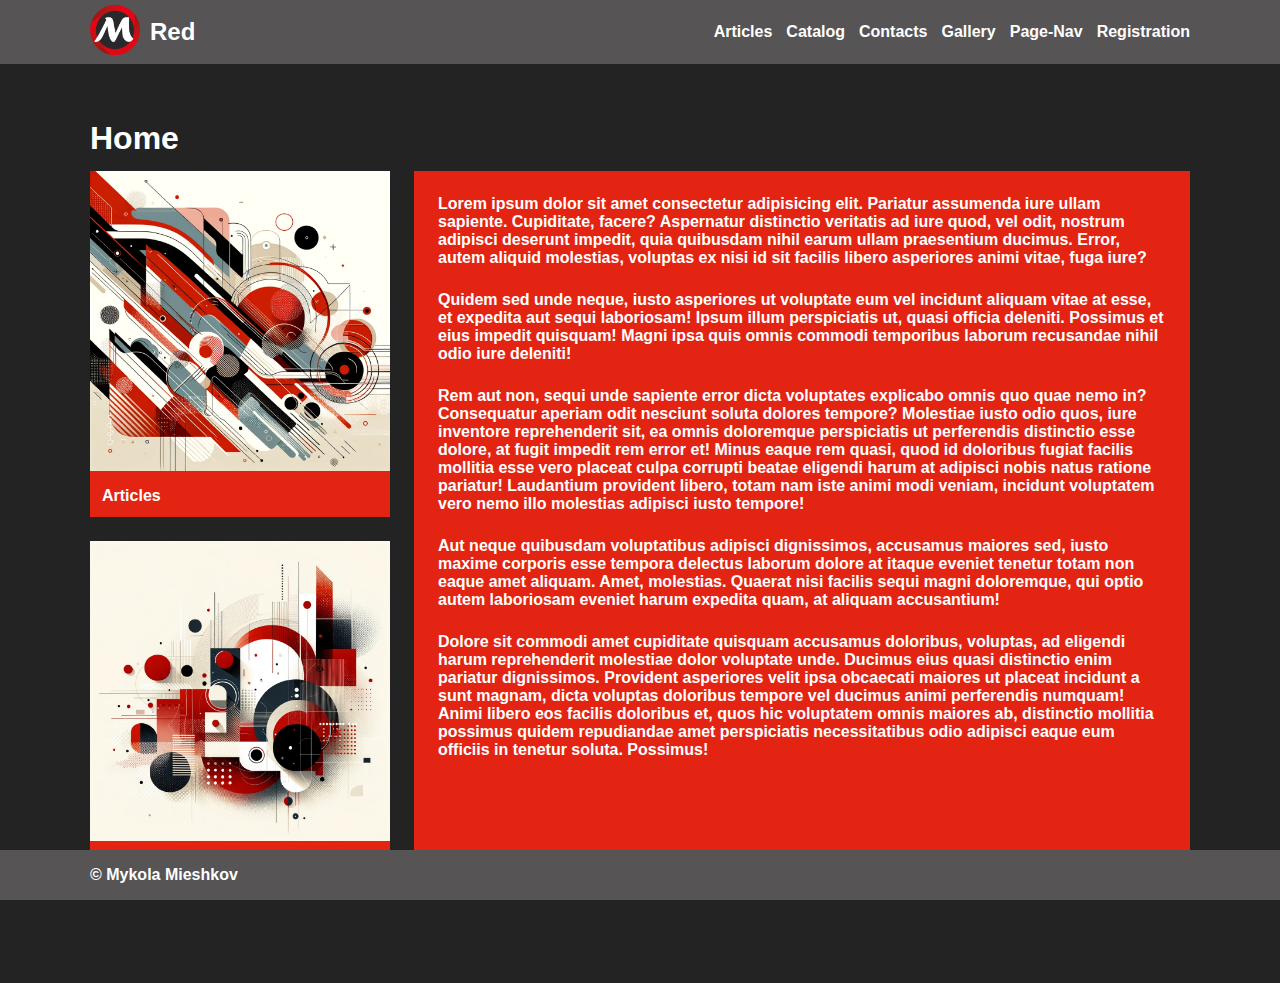
<file: index.html>
<!DOCTYPE html>
<html lang="zxx">

<head>
    <meta charset="UTF-8">
    <meta content="IE=edge" http-equiv="X-UA-Compatible">
    <meta content="width=device-width, initial-scale=1.0" name="viewport">
    <link rel="stylesheet" href="src/styles.css">

    <title>Index</title>
</head>

<body>
    <header class="header">
        <div class="header__container">
            <div class="header__label">
                <a href="index.html">
                    <img class="header__label__logo" src="src/brand/multis_red.png" alt="label">
                </a>
                <p class="header__label__text">Red</p>
            </div>
            <div>
                <ul class="header__nav__container">
                    <li><a class="header__nav__item" href="pages/articles.html">Articles</a>
                    </li>
                    <li><a class="header__nav__item" href="pages/catalog.html">Catalog</a></li>
                    <li><a class="header__nav__item" href="pages/contacts.html">Contacts</a>
                    </li>
                    <li><a class="header__nav__item" href="pages/gallery.html">Gallery</a></li>
                    <li><a class="header__nav__item" href="pages/page-nav.html">Page-Nav</a>
                    </li>
                    <li><a class="header__nav__item" href="pages/registration.html">Registration</a>
                    </li>
                </ul>
            </div>
        </div>
    </header>

    <main class="main">
        <h1 class="main__header__title">Home</h1>
        <div class="main__home__container">
            <ul class="main__home__container__nav">
                <li class="main__home__container__nav__item"><a href="pages/articles.html">
                        <img class="main__home__container__nav__item__link"
                            src="src/abstracts/abstract_1.webp" alt="articles">
                    </a>
                    <p class="main__home__container__nav__title">Articles</p>
                </li>
                <li class="main__home__container__nav__item"><a href="pages/contacts.html">
                        <img class="main__home__container__nav__item__link"
                            src="src/abstracts/abstract_2.webp" alt="Contacts">
                    </a>
                    <p class="main__home__container__nav__title">Contacts</p>
                </li>
            </ul>

            <div class="main__container__text">
                <p>
                    Lorem ipsum dolor sit amet consectetur adipisicing elit. Pariatur assumenda iure
                    ullam sapiente. Cupiditate, facere? Aspernatur distinctio veritatis ad iure
                    quod,
                    vel odit, nostrum adipisci deserunt impedit, quia quibusdam nihil earum ullam
                    praesentium ducimus. Error, autem aliquid molestias, voluptas ex nisi id sit
                    facilis
                    libero asperiores animi vitae, fuga iure?
                </p>
                <p>
                    Quidem sed unde neque, iusto
                    asperiores ut
                    voluptate eum vel incidunt aliquam vitae at esse, et expedita aut sequi
                    laboriosam!
                    Ipsum illum perspiciatis ut, quasi officia deleniti. Possimus et eius impedit
                    quisquam! Magni ipsa quis omnis commodi temporibus laborum recusandae nihil
                    odio
                    iure deleniti!
                </p>
                <p>
                    Rem aut non, sequi unde sapiente error dicta voluptates explicabo
                    omnis quo quae nemo in? Consequatur aperiam odit nesciunt soluta dolores
                    tempore?
                    Molestiae iusto odio quos, iure inventore reprehenderit sit, ea omnis doloremque
                    perspiciatis ut perferendis distinctio esse dolore, at fugit impedit rem error
                    et!
                    Minus eaque rem quasi, quod id doloribus fugiat facilis mollitia esse vero
                    placeat
                    culpa corrupti beatae eligendi harum at adipisci nobis natus ratione pariatur!
                    Laudantium provident libero, totam nam iste animi modi veniam, incidunt
                    voluptatem
                    vero nemo illo molestias adipisci iusto tempore!
                </p>
                <p>
                    Aut neque quibusdam
                    voluptatibus
                    adipisci dignissimos, accusamus maiores sed, iusto maxime corporis esse tempora
                    delectus laborum dolore at itaque eveniet tenetur totam non eaque amet aliquam.
                    Amet, molestias. Quaerat nisi facilis sequi magni doloremque, qui optio
                    autem
                    laboriosam eveniet harum expedita quam, at aliquam accusantium!
                </p>
                <p>
                    Dolore sit commodi
                    amet cupiditate quisquam accusamus doloribus, voluptas, ad eligendi harum
                    reprehenderit molestiae dolor voluptate unde. Ducimus eius quasi distinctio enim
                    pariatur dignissimos. Provident asperiores velit ipsa obcaecati maiores ut
                    placeat
                    incidunt a sunt magnam, dicta voluptas doloribus tempore vel ducimus animi
                    perferendis numquam! Animi libero eos facilis doloribus et, quos hic voluptatem
                    omnis maiores ab, distinctio mollitia possimus quidem repudiandae amet
                    perspiciatis
                    necessitatibus odio adipisci eaque eum officiis in tenetur soluta. Possimus!
                </p>
            </div>
        </div>
    </main>

    <footer class="footer">
        <div class="footer__container">
            <p class="footer__text">&copy; Mykola Mieshkov</p>
        </div>
    </footer>
</body>

</html>
</file>
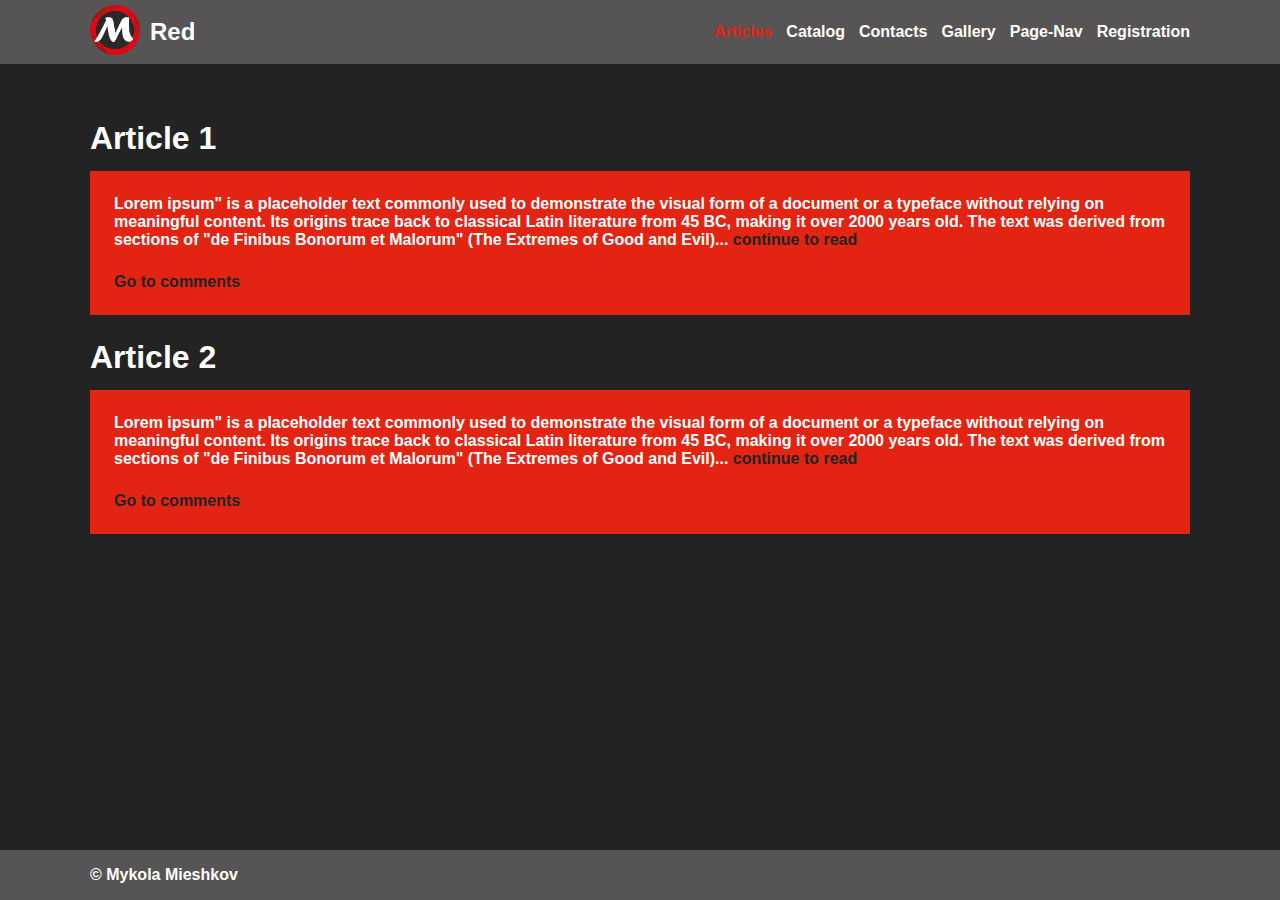
<file: pages/articles.html>
<!DOCTYPE html>
<html lang="en">

<head>
    <meta charset="UTF-8">
    <meta content="IE=edge" http-equiv="X-UA-Compatible">
    <meta content="width=device-width, initial-scale=1.0" name="viewport">

    <link rel="stylesheet" href="../src/styles.css">

    <title>Articles</title>
</head>

<body>
    <header class="header">
        <div class="header__container">
            <div class="header__label">
                <a href="../index.html">
                    <img class="header__label__logo" src="../src/brand/multis_red.png" alt="label">
                </a>
                <p class="header__label__text">Red</p>
            </div>
            <div>
                <ul class="header__nav__container">
                    <li><a class="header__nav__item active" href="articles.html">Articles</a>
                    </li>
                    <li><a class="header__nav__item" href="catalog.html">Catalog</a></li>
                    <li><a class="header__nav__item" href="contacts.html">Contacts</a>
                    </li>
                    <li><a class="header__nav__item" href="gallery.html">Gallery</a></li>
                    <li><a class="header__nav__item" href="page-nav.html">Page-Nav</a>
                    </li>
                    <li><a class="header__nav__item" href="registration.html">Registration</a>
                    </li>
                </ul>
            </div>
        </div>
    </header>

    <main class="main">
        <div class="main__article__container">
            <div>
                <h2 class="main__header__title">
                    <a class="main__header__title__link" href="articles/article_1.html">Article
                        1</a>
                </h2>
                <div class="main__container__text">
                    <p>Lorem ipsum" is a placeholder text commonly used to demonstrate the visual
                        form
                        of a
                        document or a typeface without relying on meaningful content. Its origins
                        trace
                        back
                        to
                        classical Latin literature from 45 BC, making it over 2000 years old. The
                        text
                        was
                        derived from sections of "de Finibus Bonorum et Malorum" (The Extremes of
                        Good
                        and
                        Evil)...
                        <a class="main__home__container__text__link"
                            href="articles/article_1.html">continue
                            to read</a>
                    </p>
                    <p><a class="main__home__container__text__link"
                            href="articles/article_1.html#comments">Go to comments</a></p>
                </div>
            </div>
            <div>
                <h2 class="main__header__title">
                    <a class="main__header__title__link" href="articles/article_2.html">Article
                        2</a>
                </h2>
                <div class="main__container__text">
                    <p>Lorem ipsum" is a placeholder text commonly used to demonstrate the visual
                        form
                        of a
                        document or a typeface without relying on meaningful content. Its origins
                        trace
                        back
                        to
                        classical Latin literature from 45 BC, making it over 2000 years old. The
                        text
                        was
                        derived from sections of "de Finibus Bonorum et Malorum" (The Extremes of
                        Good
                        and
                        Evil)...
                        <a class="main__home__container__text__link"
                            href="articles/article_2.html">continue
                            to read</a>
                    </p>
                    <p><a class="main__home__container__text__link"
                            href="articles/article_2.html#comments">Go to comments</a></p>
                </div>
            </div>
        </div>
    </main>

    <footer class="footer">
        <div class="footer__container">
            <p class="footer__text">&copy; Mykola Mieshkov</p>
        </div>
    </footer>
</body>

</html>
</file>
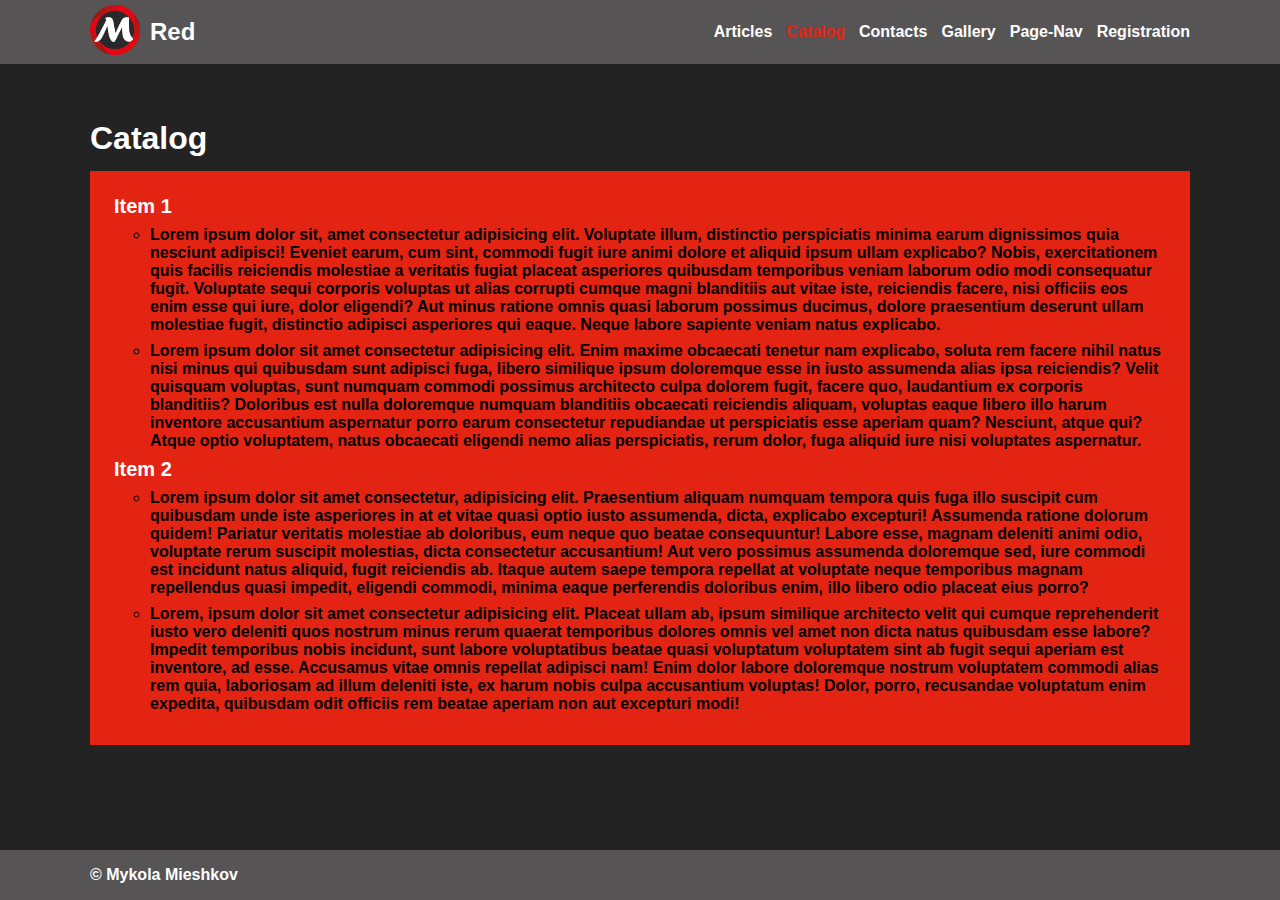
<file: pages/catalog.html>
<!DOCTYPE html>
<html lang="en">

<head>
    <meta charset="UTF-8">
    <meta content="IE=edge" http-equiv="X-UA-Compatible">
    <meta content="width=device-width, initial-scale=1.0" name="viewport">

    <link rel="stylesheet" href="../src/styles.css">

    <title>Catalog</title>
</head>

<body>
    <header class="header">
        <div class="header__container">
            <div class="header__label">
                <a href="../index.html">
                    <img class="header__label__logo" src="../src/brand/multis_red.png" alt="label">
                </a>
                <p class="header__label__text">Red</p>
            </div>
            <div>
                <ul class="header__nav__container">
                    <li><a class="header__nav__item" href="articles.html">Articles</a>
                    </li>
                    <li><a class="header__nav__item active" href="catalog.html">Catalog</a></li>
                    <li><a class="header__nav__item" href="contacts.html">Contacts</a>
                    </li>
                    <li><a class="header__nav__item" href="gallery.html">Gallery</a></li>
                    <li><a class="header__nav__item" href="page-nav.html">Page-Nav</a>
                    </li>
                    <li><a class="header__nav__item" href="registration.html">Registration</a>
                    </li>
                </ul>
            </div>
        </div>
    </header>

    <main class="main">
        <h1 class="main__header__title">Catalog</h1>
        <div class="main__catalog__container">
            <ul class="main__catalog__container__list">
                <li>
                    <h2 class="main__container__subtitle__1">Item 1</h2>
                    <ul class="main__catalog__container__list">
                        <li class="main__catalog__container__list__item">Lorem ipsum dolor sit, amet consectetur adipisicing elit. Voluptate illum, distinctio perspiciatis minima earum dignissimos quia nesciunt adipisci! Eveniet earum, cum sint, commodi fugit iure animi dolore et aliquid ipsum ullam explicabo? Nobis, exercitationem quis facilis reiciendis molestiae a veritatis fugiat placeat asperiores quibusdam temporibus veniam laborum odio modi consequatur fugit. Voluptate sequi corporis voluptas ut alias corrupti cumque magni blanditiis aut vitae iste, reiciendis facere, nisi officiis eos enim esse qui iure, dolor eligendi? Aut minus ratione omnis quasi laborum possimus ducimus, dolore praesentium deserunt ullam molestiae fugit, distinctio adipisci asperiores qui eaque. Neque labore sapiente veniam natus explicabo.</li>
                        <li class="main__catalog__container__list__item">Lorem ipsum dolor sit amet consectetur adipisicing elit. Enim maxime obcaecati tenetur nam explicabo, soluta rem facere nihil natus nisi minus qui quibusdam sunt adipisci fuga, libero similique ipsum doloremque esse in iusto assumenda alias ipsa reiciendis? Velit quisquam voluptas, sunt numquam commodi possimus architecto culpa dolorem fugit, facere quo, laudantium ex corporis blanditiis? Doloribus est nulla doloremque numquam blanditiis obcaecati reiciendis aliquam, voluptas eaque libero illo harum inventore accusantium aspernatur porro earum consectetur repudiandae ut perspiciatis esse aperiam quam? Nesciunt, atque qui? Atque optio voluptatem, natus obcaecati eligendi nemo alias perspiciatis, rerum dolor, fuga aliquid iure nisi voluptates aspernatur.</li>
                    </ul>
                </li>
                <li>
                    <h2 class="main__container__subtitle__1">Item 2</h2>
                    <ul class="main__catalog__container__list">
                        <li class="main__catalog__container__list__item">Lorem ipsum dolor sit amet consectetur, adipisicing elit. Praesentium aliquam numquam tempora quis fuga illo suscipit cum quibusdam unde iste asperiores in at et vitae quasi optio iusto assumenda, dicta, explicabo excepturi! Assumenda ratione dolorum quidem! Pariatur veritatis molestiae ab doloribus, eum neque quo beatae consequuntur! Labore esse, magnam deleniti animi odio, voluptate rerum suscipit molestias, dicta consectetur accusantium! Aut vero possimus assumenda doloremque sed, iure commodi est incidunt natus aliquid, fugit reiciendis ab. Itaque autem saepe tempora repellat at voluptate neque temporibus magnam repellendus quasi impedit, eligendi commodi, minima eaque perferendis doloribus enim, illo libero odio placeat eius porro?</li>
                        <li class="main__catalog__container__list__item">Lorem, ipsum dolor sit amet consectetur adipisicing elit. Placeat ullam ab, ipsum similique architecto velit qui cumque reprehenderit iusto vero deleniti quos nostrum minus rerum quaerat temporibus dolores omnis vel amet non dicta natus quibusdam esse labore? Impedit temporibus nobis incidunt, sunt labore voluptatibus beatae quasi voluptatum voluptatem sint ab fugit sequi aperiam est inventore, ad esse. Accusamus vitae omnis repellat adipisci nam! Enim dolor labore doloremque nostrum voluptatem commodi alias rem quia, laboriosam ad illum deleniti iste, ex harum nobis culpa accusantium voluptas! Dolor, porro, recusandae voluptatum enim expedita, quibusdam odit officiis rem beatae aperiam non aut excepturi modi!</li>
                    </ul>
                </li>
            </ul>
        </div>
    </main>

    <footer class="footer">
        <div class="footer__container">
            <p class="footer__text">&copy; Mykola Mieshkov</p>
        </div>
    </footer>
</body>

</html>
</file>
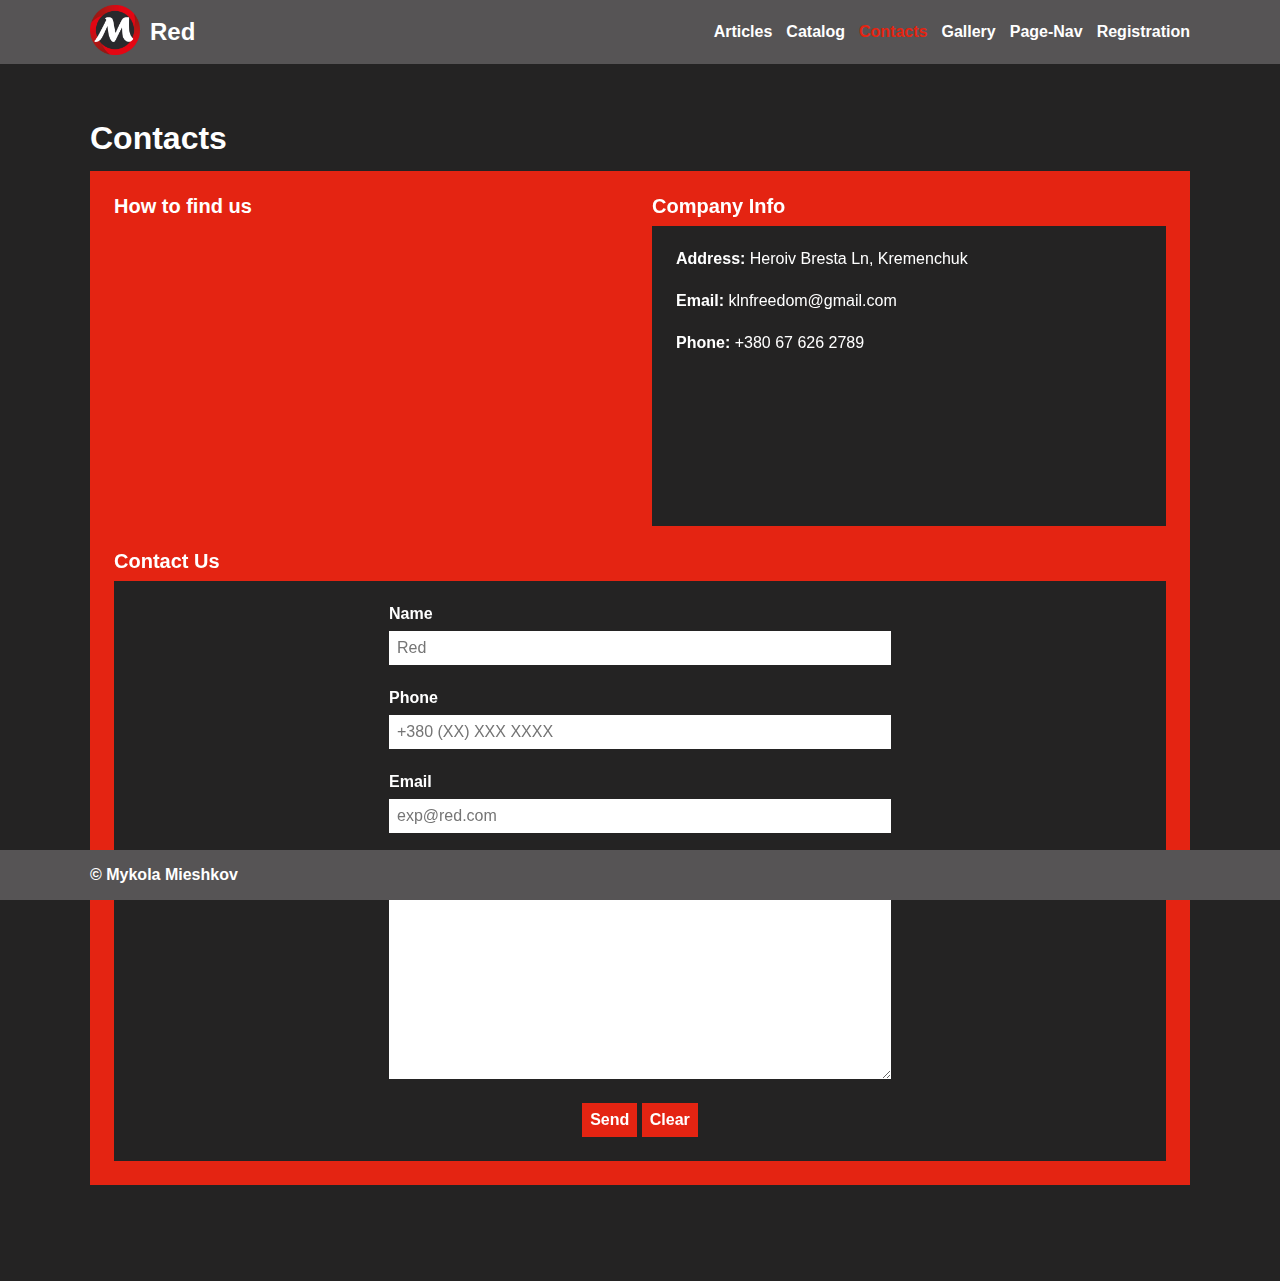
<file: pages/contacts.html>
<!DOCTYPE html>
<html lang="en">

<head>
    <meta charset="UTF-8">
    <meta content="IE=edge" http-equiv="X-UA-Compatible">
    <meta content="width=device-width, initial-scale=1.0" name="viewport">

    <link rel="stylesheet" href="../src/styles.css">

    <title>Contacts</title>
</head>

<body>
    <header class="header">
        <div class="header__container">
            <div class="header__label">
                <a href="../index.html">
                    <img class="header__label__logo" src="../src/brand/multis_red.png" alt="label">
                </a>
                <p class="header__label__text">Red</p>
            </div>
            <div>
                <ul class="header__nav__container">
                    <li><a class="header__nav__item" href="articles.html">Articles</a>
                    </li>
                    <li><a class="header__nav__item" href="catalog.html">Catalog</a></li>
                    <li><a class="header__nav__item active" href="contacts.html">Contacts</a>
                    </li>
                    <li><a class="header__nav__item" href="gallery.html">Gallery</a></li>
                    <li><a class="header__nav__item" href="page-nav.html">Page-Nav</a>
                    </li>
                    <li><a class="header__nav__item" href="registration.html">Registration</a>
                    </li>
                </ul>
            </div>
        </div>
    </header>

    <main class="main">
        <div class="main__container">
            <h1 class="main__header__title">Contacts</h1>
            <div class="main__container__card">
                <div class="main__contacts__container__section__row">
                    <div class="main__contacts__container__section__row__item">
                        <div>
                            <p class="main__container__subtitle__1">How to find us</p>
                            <div class="main__contacts__google__map">
                                <iframe style="height:100%;width:100%;border:0;"
                                    src="https://www.google.com/maps/embed/v1/search?q=Heroiv+Bresta+Lane,+Kremenchuk,+Poltava+Oblast,+Ukraine&key=AIzaSyBFw0Qbyq9zTFTd-tUY6dZWTgaQzuU17R8"></iframe>
                            </div>
                        </div>
                    </div>
                    <div class="main__contacts__container__section__row__item">
                        <p class="main__container__subtitle__1">Company Info</p>
                        <div class="main__contacts__container__section__row__item__contact__info">
                            <p>
                                <span
                                    class="main__contacts__container__section__row__item__title">Address:</span>
                                <span
                                    class="main__contacts__container__section__row__item__text">Heroiv
                                    Bresta Ln, Kremenchuk</span>
                            </p>
                            <p>
                                <span
                                    class="main__contacts__container__section__row__item__title">Email:</span>
                                <span
                                    class="main__contacts__container__section__row__item__text">klnfreedom@gmail.com</span>
                            </p>
                            <p>
                                <span
                                    class="main__contacts__container__section__row__item__title">Phone:</span>
                                <span
                                    class="main__contacts__container__section__row__item__text">+380
                                    67 626 2789</span>
                            </p>
                        </div>
                    </div>
                </div>

                <div>
                    <p class="main__container__subtitle__1">Contact Us</p>
                    <form class="main__contacts__container__section__row__form"
                        action="https://tests.fomenko.top/echo/index.php" method="GET">
                        <fieldset class="main__contacts__container__section__row__form__fieldset">
                            <div
                                class="main__contacts__container__section__row__form__fieldset__row">
                                <label for="name-cont">Name</label>
                                <input
                                    class="main__contacts__container__section__row__form__fieldset__row__input"
                                    id="name-cont" name="name-cont" type="text" placeholder="Red">
                            </div>
                            <div
                                class="main__contacts__container__section__row__form__fieldset__row">
                                <label for="tel">Phone</label>
                                <input
                                    class="main__contacts__container__section__row__form__fieldset__row__input"
                                    id="tel" name="tel" type="tel" placeholder="+380 (XX) XXX XXXX">
                            </div>
                            <div
                                class="main__contacts__container__section__row__form__fieldset__row">
                                <label for="email-cont">Email</label>
                                <input
                                    class="main__contacts__container__section__row__form__fieldset__row__input"
                                    id="email-cont" name="email-cont" type="email"
                                    placeholder="exp@red.com">
                            </div>
                            <div
                                class="main__contacts__container__section__row__form__fieldset__row">
                                <label for="txt-question">Ask question</label>
                                <textarea
                                    class="main__contacts__container__section__row__form__fieldset__row__input__textarea"
                                    cols="30" id="txt-question" name="txt-question"
                                    rows="10"></textarea>
                            </div>
                            <div>
                                <button
                                    class="main__form__fieldset__row__input__submit"
                                    type="submit">Send</button>
                                <button
                                    class="main__form__fieldset__row__input__submit"
                                    type="reset">Clear</button>
                            </div>
                        </fieldset>
                    </form>
                </div>
            </div>
        </div>
    </main>

    <footer class="footer">
        <div class="footer__container">
            <p class="footer__text">&copy; Mykola Mieshkov</p>
        </div>
    </footer>
</body>

</html>
</file>
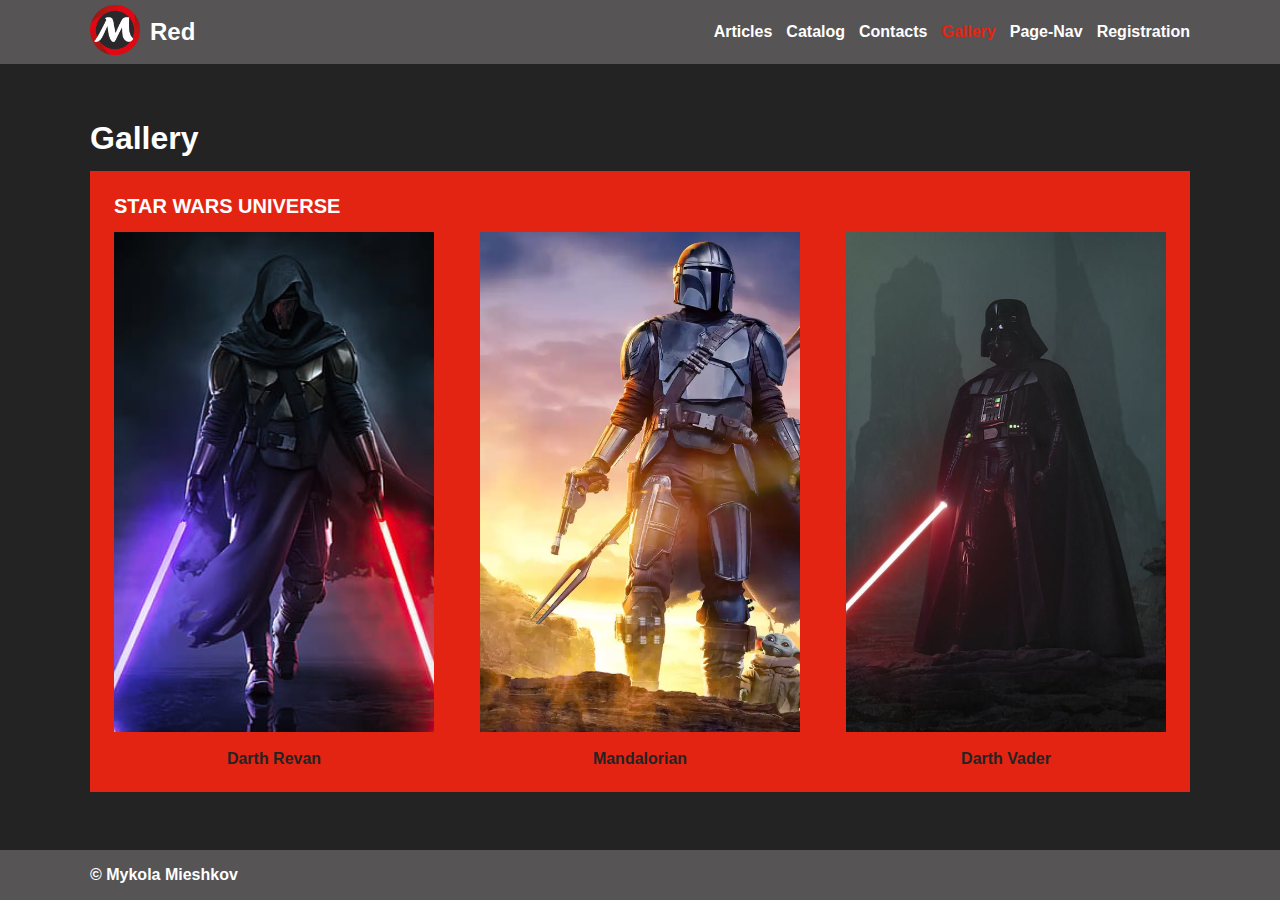
<file: pages/gallery.html>
<!DOCTYPE html>
<html lang="en">

<head>
    <meta charset="UTF-8">
    <meta content="IE=edge" http-equiv="X-UA-Compatible">
    <meta content="width=device-width, initial-scale=1.0" name="viewport">
    <link rel="stylesheet" href="../src/styles.css">

    <title>Gallery</title>
</head>

<body>
    <header class="header">
        <div class="header__container">
            <div class="header__label">
                <a href="../index.html">
                    <img class="header__label__logo" src="../src/brand/multis_red.png" alt="label">
                </a>
                <p class="header__label__text">Red</p>
            </div>
            <div>
                <ul class="header__nav__container">
                    <li><a class="header__nav__item" href="articles.html">Articles</a>
                    </li>
                    <li><a class="header__nav__item" href="catalog.html">Catalog</a></li>
                    <li><a class="header__nav__item" href="contacts.html">Contacts</a>
                    </li>
                    <li><a class="header__nav__item active" href="gallery.html">Gallery</a></li>
                    <li><a class="header__nav__item" href="page-nav.html">Page-Nav</a>
                    </li>
                    <li><a class="header__nav__item" href="registration.html">Registration</a>
                    </li>
                </ul>
            </div>
        </div>
    </header>

    <main class="main">
        <div class="main__container">
            <h1 class="main__header__title">Gallery</h1>
            <div class="main__container__card">
                <h3 class="main__container__subtitle">STAR WARS UNIVERSE</h3>
                <div class="main__gallery__container__content">
                    <a class="main__gallery__container__group"
                        href="../src/images/guy_with_lightsabers.jpg" target="_blank">
                        <img class="main__gallery__container__group__image"
                            src="../src/images/guy_with_lightsabers.jpg" alt="Darth Revan"><br>
                        Darth Revan
                    </a>
                    <a class="main__gallery__container__group" href="../src/images/mandalorian.webp"
                        target="_blank">
                        <img class="main__gallery__container__group__image"
                            src="../src/images/mandalorian.webp" alt="Mandalorian"><br>
                        Mandalorian
                    </a>
                    <a class="main__gallery__container__group" href="../src/images/darth_vader.jpeg"
                        target="_blank">
                        <img class="main__gallery__container__group__image"
                            src="../src/images/darth_vader.jpeg" alt="Darth Vader"><br>
                        Darth Vader
                    </a>
                </div>
            </div>
        </div>
    </main>

    <footer class="footer">
        <div class="footer__container">
            <p class="footer__text">&copy; Mykola Mieshkov</p>
        </div>
    </footer>
</body>

</html>
</file>
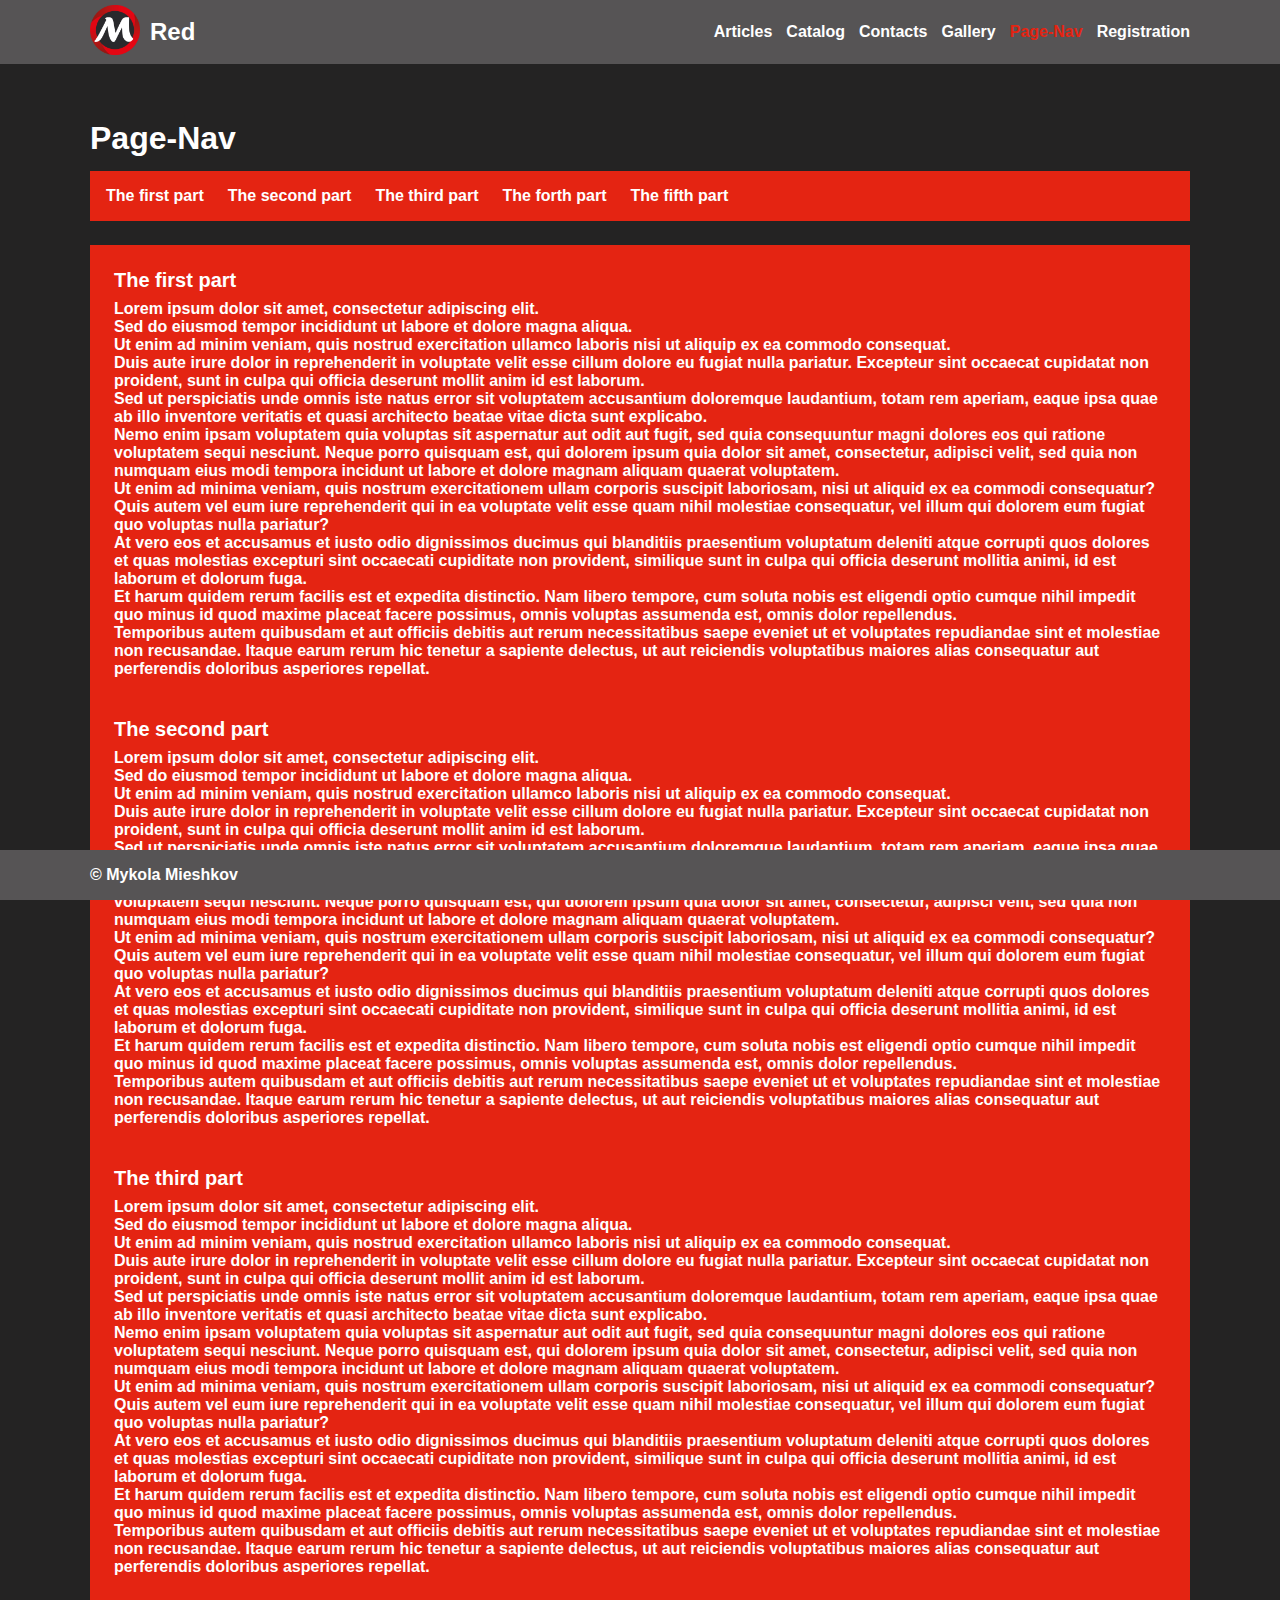
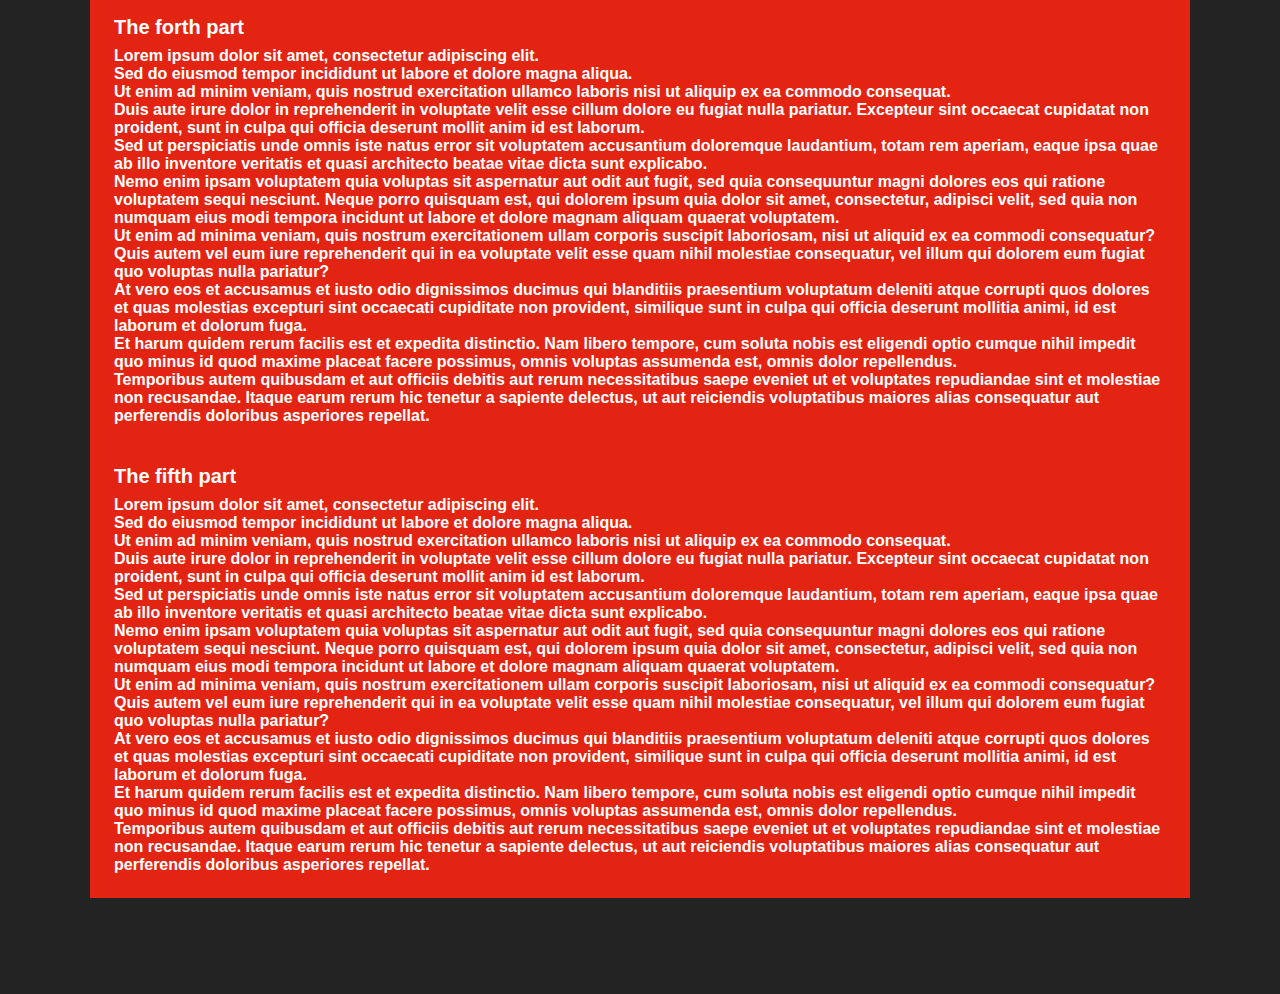
<file: pages/page-nav.html>
<!DOCTYPE html>
<html lang="zxx">

<head>
    <meta charset="UTF-8">
    <meta content="IE=edge" http-equiv="X-UA-Compatible">
    <meta content="width=device-width, initial-scale=1.0" name="viewport">

    <link rel="stylesheet" href="../src/styles.css">

    <title>Page Nav</title>
</head>

<body>

    <header class="header">
        <div class="header__container">
            <div class="header__label">
                <a href="../index.html">
                    <img class="header__label__logo" src="../src/brand/multis_red.png" alt="label">
                </a>
                <p class="header__label__text">Red</p>
            </div>
            <div>
                <ul class="header__nav__container">
                    <li><a class="header__nav__item" href="articles.html">Articles</a>
                    </li>
                    <li><a class="header__nav__item" href="catalog.html">Catalog</a></li>
                    <li><a class="header__nav__item" href="contacts.html">Contacts</a>
                    </li>
                    <li><a class="header__nav__item" href="gallery.html">Gallery</a></li>
                    <li><a class="header__nav__item active" href="page-nav.html">Page-Nav</a>
                    </li>
                    <li><a class="header__nav__item" href="registration.html">Registration</a>
                    </li>
                </ul>
            </div>
        </div>
    </header>

    <main class="main">
        <div class="main__container">
            <h1 class="main__header__title">Page-Nav</h1>
            <ul class="main__container__page_nav">
                <li class="main__container__page_nav__item"><a
                        class="main__container__page_nav__item__link" href="#frst1">The first
                        part</a></li>
                <li class="main__container__page_nav__item"><a
                        class="main__container__page_nav__item__link" href="#scnd2">The second
                        part</a></li>
                <li class="main__container__page_nav__item"><a
                        class="main__container__page_nav__item__link" href="#thrd3">The third
                        part</a></li>
                <li class="main__container__page_nav__item"><a
                        class="main__container__page_nav__item__link" href="#frth4">The forth
                        part</a></li>
                <li class="main__container__page_nav__item"><a
                        class="main__container__page_nav__item__link" href="#ffth5">The fifth
                        part</a></li>
            </ul>
            <div class="main__container__text">
                <div>
                    <h3 class="main__container__subtitle__1" id="frst1">The first part</h3>
                    <p>Lorem ipsum dolor sit amet, consectetur adipiscing elit.</p>
                    <p>
                        Sed do eiusmod tempor
                        incididunt ut labore et dolore magna aliqua.
                    </p>

                    <p>
                        Ut enim ad minim veniam, quis
                        nostrud exercitation ullamco laboris nisi ut aliquip ex ea commodo
                        consequat.
                    </p>
                    <p>
                        Duis aute irure dolor in reprehenderit in voluptate velit esse cillum
                        dolore eu
                        fugiat nulla pariatur. Excepteur sint occaecat cupidatat non proident,
                        sunt in
                        culpa qui officia deserunt mollit anim id est laborum.
                    </p>
                    <p>
                        Sed ut perspiciatis unde omnis iste natus error sit voluptatem
                        accusantium
                        doloremque laudantium, totam rem aperiam, eaque ipsa quae ab illo
                        inventore
                        veritatis et quasi architecto beatae vitae dicta sunt explicabo.
                    </p>
                    <p>
                        Nemo enim ipsam
                        voluptatem quia voluptas sit aspernatur aut odit aut fugit, sed quia
                        consequuntur magni dolores eos qui ratione voluptatem sequi nesciunt.
                        Neque
                        porro quisquam est, qui dolorem ipsum quia dolor sit amet, consectetur,
                        adipisci
                        velit, sed quia non numquam eius modi tempora incidunt ut labore et
                        dolore
                        magnam aliquam quaerat voluptatem.
                    </p>
                    <p>
                        Ut enim ad minima veniam, quis nostrum
                        exercitationem ullam corporis suscipit laboriosam, nisi ut aliquid ex ea
                        commodi
                        consequatur? Quis autem vel eum iure reprehenderit qui in ea voluptate
                        velit
                        esse quam nihil molestiae consequatur, vel illum qui dolorem eum fugiat
                        quo
                        voluptas nulla pariatur?
                    </p>
                    <p>
                        At vero eos et accusamus et iusto odio dignissimos ducimus qui
                        blanditiis
                        praesentium voluptatum deleniti atque corrupti quos dolores et quas
                        molestias
                        excepturi sint occaecati cupiditate non provident, similique sunt in
                        culpa qui
                        officia deserunt mollitia animi, id est laborum et dolorum fuga.
                    </p>
                    <p>
                        Et harum quidem
                        rerum facilis est et expedita distinctio. Nam libero tempore, cum soluta
                        nobis
                        est eligendi optio cumque nihil impedit quo minus id quod maxime placeat
                        facere
                        possimus, omnis voluptas assumenda est, omnis dolor repellendus.
                    </p>
                    <p>
                        Temporibus
                        autem quibusdam et aut officiis debitis aut rerum necessitatibus saepe
                        eveniet
                        ut et voluptates repudiandae sint et molestiae non recusandae. Itaque
                        earum
                        rerum hic tenetur a sapiente delectus, ut aut reiciendis voluptatibus
                        maiores
                        alias consequatur aut perferendis doloribus asperiores repellat.
                    </p>
                </div>

                <div>
                    <h3 class="main__container__subtitle__2" id="scnd2">The second part</h3>
                    <p>Lorem ipsum dolor sit amet, consectetur adipiscing elit.</p>
                    <p>
                        Sed do eiusmod tempor
                        incididunt ut labore et dolore magna aliqua.
                    </p>

                    <p>
                        Ut enim ad minim veniam, quis
                        nostrud exercitation ullamco laboris nisi ut aliquip ex ea commodo
                        consequat.
                    </p>
                    <p>
                        Duis aute irure dolor in reprehenderit in voluptate velit esse cillum
                        dolore eu
                        fugiat nulla pariatur. Excepteur sint occaecat cupidatat non proident,
                        sunt in
                        culpa qui officia deserunt mollit anim id est laborum.
                    </p>
                    <p>
                        Sed ut perspiciatis unde omnis iste natus error sit voluptatem
                        accusantium
                        doloremque laudantium, totam rem aperiam, eaque ipsa quae ab illo
                        inventore
                        veritatis et quasi architecto beatae vitae dicta sunt explicabo.
                    </p>
                    <p>
                        Nemo enim ipsam
                        voluptatem quia voluptas sit aspernatur aut odit aut fugit, sed quia
                        consequuntur magni dolores eos qui ratione voluptatem sequi nesciunt.
                        Neque
                        porro quisquam est, qui dolorem ipsum quia dolor sit amet, consectetur,
                        adipisci
                        velit, sed quia non numquam eius modi tempora incidunt ut labore et
                        dolore
                        magnam aliquam quaerat voluptatem.
                    </p>
                    <p>
                        Ut enim ad minima veniam, quis nostrum
                        exercitationem ullam corporis suscipit laboriosam, nisi ut aliquid ex ea
                        commodi
                        consequatur? Quis autem vel eum iure reprehenderit qui in ea voluptate
                        velit
                        esse quam nihil molestiae consequatur, vel illum qui dolorem eum fugiat
                        quo
                        voluptas nulla pariatur?
                    </p>
                    <p>
                        At vero eos et accusamus et iusto odio dignissimos ducimus qui
                        blanditiis
                        praesentium voluptatum deleniti atque corrupti quos dolores et quas
                        molestias
                        excepturi sint occaecati cupiditate non provident, similique sunt in
                        culpa qui
                        officia deserunt mollitia animi, id est laborum et dolorum fuga.
                    </p>
                    <p>
                        Et harum quidem
                        rerum facilis est et expedita distinctio. Nam libero tempore, cum soluta
                        nobis
                        est eligendi optio cumque nihil impedit quo minus id quod maxime placeat
                        facere
                        possimus, omnis voluptas assumenda est, omnis dolor repellendus.
                    </p>
                    <p>
                        Temporibus
                        autem quibusdam et aut officiis debitis aut rerum necessitatibus saepe
                        eveniet
                        ut et voluptates repudiandae sint et molestiae non recusandae. Itaque
                        earum
                        rerum hic tenetur a sapiente delectus, ut aut reiciendis voluptatibus
                        maiores
                        alias consequatur aut perferendis doloribus asperiores repellat.
                    </p>
                </div>

                <div>
                    <h3 class="main__container__subtitle__2" id="thrd3">The third part</h3>
                    <p>Lorem ipsum dolor sit amet, consectetur adipiscing elit.</p>
                    <p>
                        Sed do eiusmod tempor
                        incididunt ut labore et dolore magna aliqua.
                    </p>

                    <p>
                        Ut enim ad minim veniam, quis
                        nostrud exercitation ullamco laboris nisi ut aliquip ex ea commodo
                        consequat.
                    </p>
                    <p>
                        Duis aute irure dolor in reprehenderit in voluptate velit esse cillum
                        dolore eu
                        fugiat nulla pariatur. Excepteur sint occaecat cupidatat non proident,
                        sunt in
                        culpa qui officia deserunt mollit anim id est laborum.
                    </p>
                    <p>
                        Sed ut perspiciatis unde omnis iste natus error sit voluptatem
                        accusantium
                        doloremque laudantium, totam rem aperiam, eaque ipsa quae ab illo
                        inventore
                        veritatis et quasi architecto beatae vitae dicta sunt explicabo.
                    </p>
                    <p>
                        Nemo enim ipsam
                        voluptatem quia voluptas sit aspernatur aut odit aut fugit, sed quia
                        consequuntur magni dolores eos qui ratione voluptatem sequi nesciunt.
                        Neque
                        porro quisquam est, qui dolorem ipsum quia dolor sit amet, consectetur,
                        adipisci
                        velit, sed quia non numquam eius modi tempora incidunt ut labore et
                        dolore
                        magnam aliquam quaerat voluptatem.
                    </p>
                    <p>
                        Ut enim ad minima veniam, quis nostrum
                        exercitationem ullam corporis suscipit laboriosam, nisi ut aliquid ex ea
                        commodi
                        consequatur? Quis autem vel eum iure reprehenderit qui in ea voluptate
                        velit
                        esse quam nihil molestiae consequatur, vel illum qui dolorem eum fugiat
                        quo
                        voluptas nulla pariatur?
                    </p>
                    <p>
                        At vero eos et accusamus et iusto odio dignissimos ducimus qui
                        blanditiis
                        praesentium voluptatum deleniti atque corrupti quos dolores et quas
                        molestias
                        excepturi sint occaecati cupiditate non provident, similique sunt in
                        culpa qui
                        officia deserunt mollitia animi, id est laborum et dolorum fuga.
                    </p>
                    <p>
                        Et harum quidem
                        rerum facilis est et expedita distinctio. Nam libero tempore, cum soluta
                        nobis
                        est eligendi optio cumque nihil impedit quo minus id quod maxime placeat
                        facere
                        possimus, omnis voluptas assumenda est, omnis dolor repellendus.
                    </p>
                    <p>
                        Temporibus
                        autem quibusdam et aut officiis debitis aut rerum necessitatibus saepe
                        eveniet
                        ut et voluptates repudiandae sint et molestiae non recusandae. Itaque
                        earum
                        rerum hic tenetur a sapiente delectus, ut aut reiciendis voluptatibus
                        maiores
                        alias consequatur aut perferendis doloribus asperiores repellat.
                    </p>
                </div>

                <div>
                    <h3 class="main__container__subtitle__2" id="frth4">The forth part</h3>
                    <p>Lorem ipsum dolor sit amet, consectetur adipiscing elit.</p>
                    <p>
                        Sed do eiusmod tempor
                        incididunt ut labore et dolore magna aliqua.
                    </p>

                    <p>
                        Ut enim ad minim veniam, quis
                        nostrud exercitation ullamco laboris nisi ut aliquip ex ea commodo
                        consequat.
                    </p>
                    <p>
                        Duis aute irure dolor in reprehenderit in voluptate velit esse cillum
                        dolore eu
                        fugiat nulla pariatur. Excepteur sint occaecat cupidatat non proident,
                        sunt in
                        culpa qui officia deserunt mollit anim id est laborum.
                    </p>
                    <p>
                        Sed ut perspiciatis unde omnis iste natus error sit voluptatem
                        accusantium
                        doloremque laudantium, totam rem aperiam, eaque ipsa quae ab illo
                        inventore
                        veritatis et quasi architecto beatae vitae dicta sunt explicabo.
                    </p>
                    <p>
                        Nemo enim ipsam
                        voluptatem quia voluptas sit aspernatur aut odit aut fugit, sed quia
                        consequuntur magni dolores eos qui ratione voluptatem sequi nesciunt.
                        Neque
                        porro quisquam est, qui dolorem ipsum quia dolor sit amet, consectetur,
                        adipisci
                        velit, sed quia non numquam eius modi tempora incidunt ut labore et
                        dolore
                        magnam aliquam quaerat voluptatem.
                    </p>
                    <p>
                        Ut enim ad minima veniam, quis nostrum
                        exercitationem ullam corporis suscipit laboriosam, nisi ut aliquid ex ea
                        commodi
                        consequatur? Quis autem vel eum iure reprehenderit qui in ea voluptate
                        velit
                        esse quam nihil molestiae consequatur, vel illum qui dolorem eum fugiat
                        quo
                        voluptas nulla pariatur?
                    </p>
                    <p>
                        At vero eos et accusamus et iusto odio dignissimos ducimus qui
                        blanditiis
                        praesentium voluptatum deleniti atque corrupti quos dolores et quas
                        molestias
                        excepturi sint occaecati cupiditate non provident, similique sunt in
                        culpa qui
                        officia deserunt mollitia animi, id est laborum et dolorum fuga.
                    </p>
                    <p>
                        Et harum quidem
                        rerum facilis est et expedita distinctio. Nam libero tempore, cum soluta
                        nobis
                        est eligendi optio cumque nihil impedit quo minus id quod maxime placeat
                        facere
                        possimus, omnis voluptas assumenda est, omnis dolor repellendus.
                    </p>
                    <p>
                        Temporibus
                        autem quibusdam et aut officiis debitis aut rerum necessitatibus saepe
                        eveniet
                        ut et voluptates repudiandae sint et molestiae non recusandae. Itaque
                        earum
                        rerum hic tenetur a sapiente delectus, ut aut reiciendis voluptatibus
                        maiores
                        alias consequatur aut perferendis doloribus asperiores repellat.
                    </p>
                </div>

                <div>
                    <h3 class="main__container__subtitle__2" id="ffth5">The fifth part</h3>
                    <p>Lorem ipsum dolor sit amet, consectetur adipiscing elit.</p>
                    <p>
                        Sed do eiusmod tempor
                        incididunt ut labore et dolore magna aliqua.
                    </p>

                    <p>
                        Ut enim ad minim veniam, quis
                        nostrud exercitation ullamco laboris nisi ut aliquip ex ea commodo
                        consequat.
                    </p>
                    <p>
                        Duis aute irure dolor in reprehenderit in voluptate velit esse cillum
                        dolore eu
                        fugiat nulla pariatur. Excepteur sint occaecat cupidatat non proident,
                        sunt in
                        culpa qui officia deserunt mollit anim id est laborum.
                    </p>
                    <p>
                        Sed ut perspiciatis unde omnis iste natus error sit voluptatem
                        accusantium
                        doloremque laudantium, totam rem aperiam, eaque ipsa quae ab illo
                        inventore
                        veritatis et quasi architecto beatae vitae dicta sunt explicabo.
                    </p>
                    <p>
                        Nemo enim ipsam
                        voluptatem quia voluptas sit aspernatur aut odit aut fugit, sed quia
                        consequuntur magni dolores eos qui ratione voluptatem sequi nesciunt.
                        Neque
                        porro quisquam est, qui dolorem ipsum quia dolor sit amet, consectetur,
                        adipisci
                        velit, sed quia non numquam eius modi tempora incidunt ut labore et
                        dolore
                        magnam aliquam quaerat voluptatem.
                    </p>
                    <p>
                        Ut enim ad minima veniam, quis nostrum
                        exercitationem ullam corporis suscipit laboriosam, nisi ut aliquid ex ea
                        commodi
                        consequatur? Quis autem vel eum iure reprehenderit qui in ea voluptate
                        velit
                        esse quam nihil molestiae consequatur, vel illum qui dolorem eum fugiat
                        quo
                        voluptas nulla pariatur?
                    </p>
                    <p>
                        At vero eos et accusamus et iusto odio dignissimos ducimus qui
                        blanditiis
                        praesentium voluptatum deleniti atque corrupti quos dolores et quas
                        molestias
                        excepturi sint occaecati cupiditate non provident, similique sunt in
                        culpa qui
                        officia deserunt mollitia animi, id est laborum et dolorum fuga.
                    </p>
                    <p>
                        Et harum quidem
                        rerum facilis est et expedita distinctio. Nam libero tempore, cum soluta
                        nobis
                        est eligendi optio cumque nihil impedit quo minus id quod maxime placeat
                        facere
                        possimus, omnis voluptas assumenda est, omnis dolor repellendus.
                    </p>
                    <p>
                        Temporibus
                        autem quibusdam et aut officiis debitis aut rerum necessitatibus saepe
                        eveniet
                        ut et voluptates repudiandae sint et molestiae non recusandae. Itaque
                        earum
                        rerum hic tenetur a sapiente delectus, ut aut reiciendis voluptatibus
                        maiores
                        alias consequatur aut perferendis doloribus asperiores repellat.
                    </p>
                </div>
            </div>
        </div>
    </main>

    <footer class="footer">
        <div class="footer__container">
            <p class="footer__text">&copy; Mykola Mieshkov</p>
        </div>
    </footer>
</body>

</html>
</file>
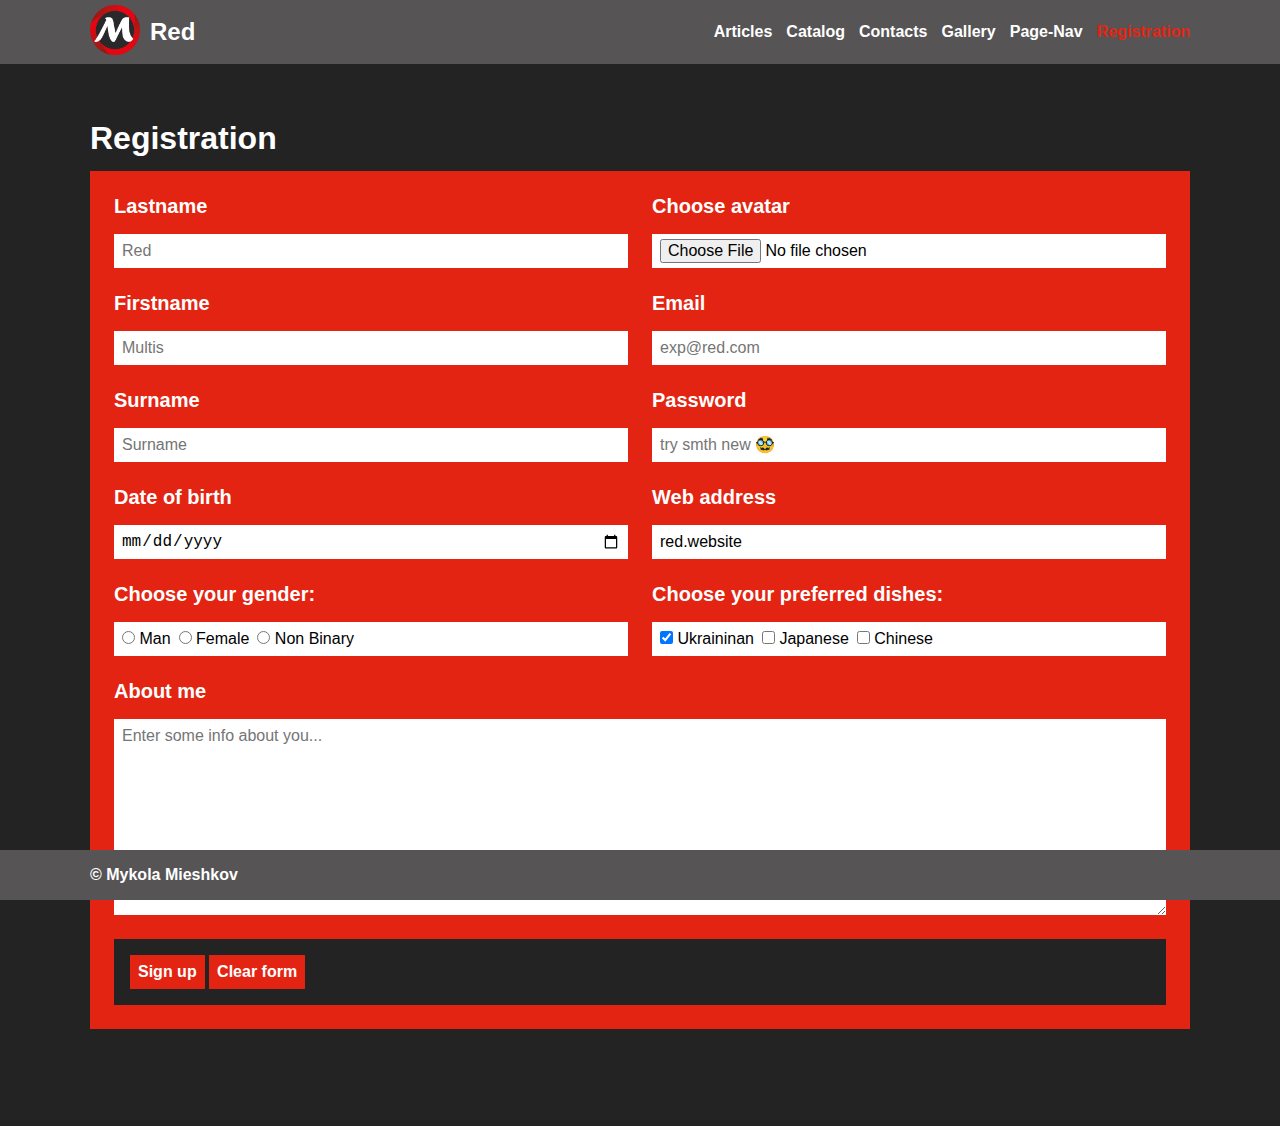
<file: pages/registration.html>
<!DOCTYPE html>
<html lang="en">

<head>
    <meta charset="UTF-8">
    <meta content="IE=edge" http-equiv="X-UA-Compatible">
    <meta content="width=device-width, initial-scale=1.0" name="viewport">
    <link rel="stylesheet" href="../src/styles.css">

    <title>Registration</title>
</head>

<body>
    <header class="header">
        <div class="header__container">
            <div class="header__label">
                <a href="../index.html">
                    <img class="header__label__logo" src="../src/brand/multis_red.png" alt="label">
                </a>
                <p class="header__label__text">Red</p>
            </div>
            <div>
                <ul class="header__nav__container">
                    <li><a class="header__nav__item" href="articles.html">Articles</a>
                    </li>
                    <li><a class="header__nav__item" href="catalog.html">Catalog</a></li>
                    <li><a class="header__nav__item" href="contacts.html">Contacts</a>
                    </li>
                    <li><a class="header__nav__item" href="gallery.html">Gallery</a></li>
                    <li><a class="header__nav__item" href="page-nav.html">Page-Nav</a>
                    </li>
                    <li><a class="header__nav__item active"
                            href="registration.html">Registration</a>
                    </li>
                </ul>
            </div>
        </div>
    </header>

    <main class="main">
        <div class="main__container">
            <h1 class="main__header__title">Registration</h1>
            <div class="main__sign_up__container">
                <form class="main__sign_up__container__form"
                    action="https://tests.fomenko.top/echo/index.php" method="GET">
                    <div class="main__sign_up__container__form__fieldset__section">
                        <fieldset class="main__sign_up__container__form__fieldset">
                            <div class="main__sign_up__container__form__fieldset__row">
                                <label class="main__container__subtitle__1"
                                    for="lastname">Lastname</label>
                                <input class="main__sign_up__container__form__fieldset__row__input"
                                    id="lastname" name="lastname" placeholder="Red" type="text">
                            </div>
                            <div class="main__sign_up__container__form__fieldset__row">
                                <label class="main__container__subtitle__1"
                                    for="firstname">Firstname</label>
                                <input class="main__sign_up__container__form__fieldset__row__input"
                                    id="firstname" name="firstname" placeholder="Multis" type="text">
                            </div>
                            <div class="main__sign_up__container__form__fieldset__row">
                                <label class="main__container__subtitle__1"
                                    for="surname">Surname</label>
                                <input class="main__sign_up__container__form__fieldset__row__input"
                                    id="surname" name="surname" placeholder="Surname" type="text">
                            </div>
                            <div class="main__sign_up__container__form__fieldset__row">
                                <label class="main__container__subtitle__1" for="date">Date of
                                    birth</label>
                                <input class="main__sign_up__container__form__fieldset__row__input__date"
                                    id="date" name="date" type="date">
                            </div>
                            <div class="main__sign_up__container__form__fieldset__row">
                                <label class="main__container__subtitle__1">Choose your gender:</label>
                                <div class="main__sign_up__container__form__radio__section">
                                    <div class="main__sign_up__container__form__fieldset__row__radio">
                                        <input id="gender-male" name="gender" type="radio" value="male">
                                        <label for="gender-male">Man</label>
                                    </div>
                                    <div class="main__sign_up__container__form__fieldset__row__radio">
                                        <input id="gender-female" name="gender" type="radio"
                                            value="female">
                                        <label for="gender-female">Female</label>
                                    </div>
                                    <div class="main__sign_up__container__form__fieldset__row__radio">
                                        <input id="gender-non-binary" name="gender" type="radio"
                                            value="non-binary">
                                        <label for="gender-non-binary">Non Binary</label>
                                    </div>
                                </div>
                            </div>
                        </fieldset>
    
                        <fieldset class="main__sign_up__container__form__fieldset">
                            <div class="main__sign_up__container__form__fieldset__row">
                                <label class="main__container__subtitle__1" for="avatar">Choose
                                    avatar</label>
                                <input
                                    class="main__sign_up__container__form__fieldset__row__input__avatar"
                                    id="avatar" name="avatar" type="file">
                            </div>
                            <div class="main__sign_up__container__form__fieldset__row">
                                <label class="main__container__subtitle__1" for="email">Email</label>
                                <input class="main__sign_up__container__form__fieldset__row__input"
                                    id="email" name="email" placeholder="exp@red.com" type="email">
                            </div>
                            <div class="main__sign_up__container__form__fieldset__row">
                                <label class="main__container__subtitle__1"
                                    for="password">Password</label>
                                <input class="main__sign_up__container__form__fieldset__row__input"
                                    id="password" name="password" placeholder="try smth new 🥸"
                                    type="password">
                            </div>
    
                            <div class="main__sign_up__container__form__fieldset__row">
                                <label class="main__container__subtitle__1" for="site">Web
                                    address</label>
                                <input class="main__sign_up__container__form__fieldset__row__input"
                                    id="site" name="site" type="text" value="red.website">
                            </div>
    
                            <div class="main__sign_up__container__form__fieldset__row">
                                <label class="main__container__subtitle__1">Choose your
                                    preferred
                                    dishes:</label>
                                <div class="main__sign_up__container__form__radio__section">
                                    <div>
                                        <input checked id="kitchen-ua" name="kitchen" type="checkbox"
                                            value="ua">
                                        <label for="kitchen-ua">Ukraininan</label>
                                    </div>
                                    <div>
                                        <input id="kitchen-jp" name="kitchen" type="checkbox"
                                            value="jp">
                                        <label for="kitchen-jp">Japanese</label>
                                    </div>
                                    <div>
                                        <input id="kitchen-ch" name="kitchen" type="checkbox"
                                            value="ch">
                                        <label for="kitchen-ch">Chinese</label>
                                    </div>
                                </div>
                            </div>
                        </fieldset>
                    </div>
                    <fieldset class="main__sign_up__container__form__fieldset">
                        <div class="main__sign_up__container__section__row__form__fieldset__row">
                            <label class="main__container__subtitle__1" for="txt">About me</label>
                            <textarea class="main__sign_up__container__form__fieldset__textarea" cols="30" id="txt" name="txt"
                                placeholder="Enter some info about you..." rows="10"></textarea>
                        </div>
                    </fieldset>
                    <div class="main__sign_up__container__form__buttons__section">
                        <button class="main__form__fieldset__row__input__submit" type="submit">Sign up</button>
                        <button class="main__form__fieldset__row__input__submit" type="reset">Clear form</button>
                    </div>
                </form>
            </div>
        </div>
    </main>

    <footer class="footer">
        <div class="footer__container">
            <p class="footer__text">&copy; Mykola Mieshkov</p>
        </div>
    </footer>
</body>

</html>
</file>
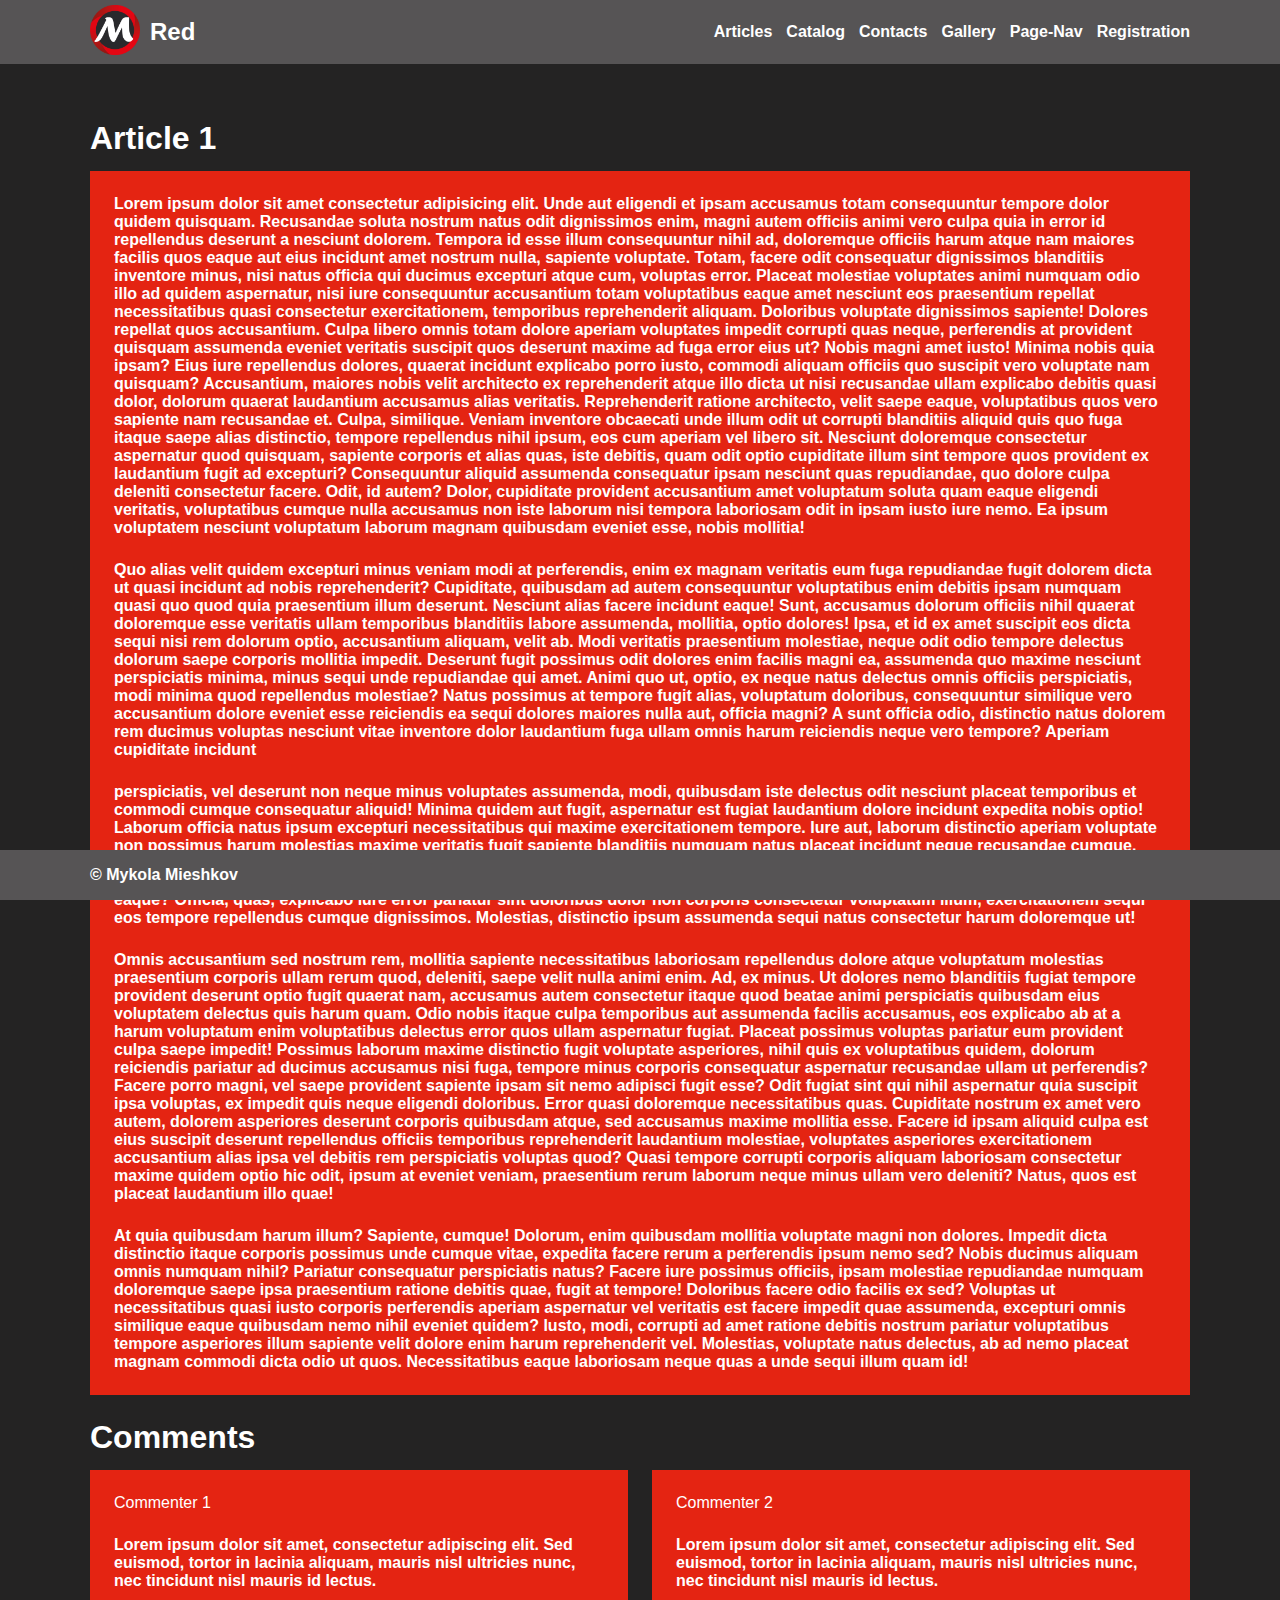
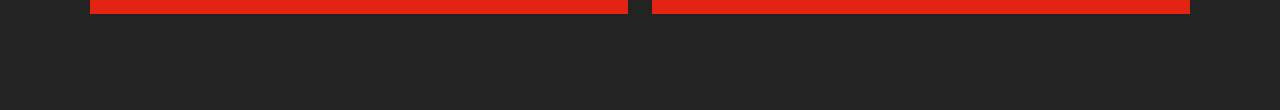
<file: pages/articles/article_1.html>
<!DOCTYPE html>
<html lang="zxx">

<head>
    <meta charset="UTF-8">
    <meta content="IE=edge" http-equiv="X-UA-Compatible">
    <meta content="width=device-width, initial-scale=1.0" name="viewport">

    <link rel="stylesheet" type="text/css" href="../../src/styles.css">

    <title>Article 1</title>
</head>

<body>
    <header class="header">
        <div class="header__container">
            <div class="header__label">
                <a href="../../index.html">
                    <img class="header__label__logo" src="../../src/brand/multis_red.png"
                        alt="label">
                </a>
                <p class="header__label__text">Red</p>
            </div>
            <div>
                <ul class="header__nav__container">
                    <li><a class="header__nav__item" href="../articles.html">Articles</a>
                    </li>
                    <li><a class="header__nav__item" href="../catalog.html">Catalog</a></li>
                    <li><a class="header__nav__item" href="../contacts.html">Contacts</a>
                    </li>
                    <li><a class="header__nav__item" href="../gallery.html">Gallery</a></li>
                    <li><a class="header__nav__item" href="../page-nav.html">Page-Nav</a>
                    </li>
                    <li><a class="header__nav__item" href="../registration.html">Registration</a>
                    </li>
                </ul>
            </div>
        </div>
    </header>

    <main class="main">
        <div class="main__article__container">
            <div>
                <h2 class="main__header__title">Article 1</h2>
                <div class="main__container__text">
                    <p>
                        Lorem ipsum dolor sit amet consectetur adipisicing elit. Unde aut eligendi
                        et ipsam accusamus totam consequuntur tempore dolor quidem quisquam.
                        Recusandae soluta nostrum natus odit dignissimos enim, magni autem officiis
                        animi vero culpa quia in error id repellendus deserunt a nesciunt dolorem.
                        Tempora id esse illum consequuntur nihil ad, doloremque officiis harum atque
                        nam maiores facilis quos eaque aut eius incidunt amet nostrum nulla,
                        sapiente voluptate. Totam, facere odit consequatur dignissimos blanditiis
                        inventore minus, nisi natus officia qui ducimus excepturi atque cum,
                        voluptas error. Placeat molestiae voluptates animi numquam odio illo ad
                        quidem aspernatur, nisi iure consequuntur accusantium totam voluptatibus
                        eaque amet nesciunt eos praesentium repellat necessitatibus quasi
                        consectetur exercitationem, temporibus reprehenderit aliquam. Doloribus
                        voluptate dignissimos sapiente! Dolores repellat quos accusantium. Culpa
                        libero omnis totam dolore aperiam voluptates impedit corrupti quas neque,
                        perferendis at provident quisquam assumenda eveniet veritatis suscipit quos
                        deserunt maxime ad fuga error eius ut? Nobis magni amet iusto! Minima nobis
                        quia ipsam? Eius iure repellendus dolores, quaerat incidunt explicabo porro
                        iusto, commodi aliquam officiis quo suscipit vero voluptate nam quisquam?
                        Accusantium, maiores nobis velit architecto ex reprehenderit atque illo
                        dicta ut nisi recusandae ullam explicabo debitis quasi dolor, dolorum
                        quaerat laudantium accusamus alias veritatis. Reprehenderit ratione
                        architecto, velit saepe eaque, voluptatibus quos vero sapiente nam
                        recusandae et. Culpa, similique. Veniam inventore obcaecati unde illum odit
                        ut corrupti blanditiis aliquid quis quo fuga itaque saepe alias distinctio,
                        tempore repellendus nihil ipsum, eos cum aperiam vel libero sit. Nesciunt
                        doloremque consectetur aspernatur quod quisquam, sapiente corporis et alias
                        quas, iste debitis, quam odit optio cupiditate illum sint tempore quos
                        provident ex laudantium fugit ad excepturi? Consequuntur aliquid assumenda
                        consequatur ipsam nesciunt quas repudiandae, quo dolore culpa deleniti
                        consectetur facere. Odit, id autem? Dolor, cupiditate provident accusantium
                        amet voluptatum soluta quam eaque eligendi veritatis, voluptatibus cumque
                        nulla accusamus non iste laborum nisi tempora laboriosam odit in ipsam iusto
                        iure nemo. Ea ipsum voluptatem nesciunt voluptatum laborum magnam quibusdam
                        eveniet esse, nobis mollitia!
                    </p>
                    <p>
                        Quo alias velit quidem excepturi minus veniam
                        modi at perferendis, enim ex magnam veritatis eum fuga repudiandae fugit
                        dolorem dicta ut quasi incidunt ad nobis reprehenderit? Cupiditate,
                        quibusdam ad autem consequuntur voluptatibus enim debitis ipsam numquam
                        quasi quo quod quia praesentium illum deserunt. Nesciunt alias facere
                        incidunt eaque! Sunt, accusamus dolorum officiis nihil quaerat doloremque
                        esse veritatis ullam temporibus blanditiis labore assumenda, mollitia, optio
                        dolores! Ipsa, et id ex amet suscipit eos dicta sequi nisi rem dolorum
                        optio, accusantium aliquam, velit ab. Modi veritatis praesentium molestiae,
                        neque odit odio tempore delectus dolorum saepe corporis mollitia impedit.
                        Deserunt fugit possimus odit dolores enim facilis magni ea, assumenda quo
                        maxime nesciunt perspiciatis minima, minus sequi unde repudiandae qui amet.
                        Animi quo ut, optio, ex neque natus delectus omnis officiis perspiciatis,
                        modi minima quod repellendus molestiae? Natus possimus at tempore fugit
                        alias, voluptatum doloribus, consequuntur similique vero accusantium dolore
                        eveniet esse reiciendis ea sequi dolores maiores nulla aut, officia magni? A
                        sunt officia odio, distinctio natus dolorem rem ducimus voluptas nesciunt
                        vitae inventore dolor laudantium fuga ullam omnis harum reiciendis neque
                        vero tempore? Aperiam cupiditate incidunt</p>
                    <p>
                        perspiciatis, vel deserunt non neque minus voluptates assumenda, modi,
                        quibusdam iste delectus odit nesciunt placeat temporibus et commodi cumque
                        consequatur aliquid! Minima quidem aut fugit, aspernatur est fugiat
                        laudantium dolore incidunt expedita nobis optio! Laborum officia natus ipsum
                        excepturi necessitatibus qui maxime exercitationem tempore. Iure aut,
                        laborum distinctio aperiam voluptate non possimus harum molestias maxime
                        veritatis fugit sapiente blanditiis numquam natus placeat incidunt neque
                        recusandae cumque. Eius inventore suscipit vitae illo repellendus commodi
                        amet nisi libero magni deserunt asperiores optio, dolore doloribus minima,
                        tempora voluptatibus doloremque debitis. Minus dolore sunt mollitia
                        voluptate iure id sed quidem ipsum, dolorem voluptatum, expedita eaque?
                        Officia, quas, explicabo iure error pariatur sint doloribus dolor non
                        corporis consectetur voluptatum illum, exercitationem sequi eos tempore
                        repellendus cumque dignissimos. Molestias, distinctio ipsum assumenda sequi
                        natus consectetur harum doloremque ut!
                    </p>
                    <p>
                        Omnis accusantium sed nostrum rem, mollitia sapiente
                        necessitatibus laboriosam repellendus dolore atque voluptatum molestias
                        praesentium corporis ullam rerum quod, deleniti, saepe velit nulla animi
                        enim. Ad, ex minus. Ut dolores nemo blanditiis fugiat tempore provident
                        deserunt optio fugit quaerat nam, accusamus autem consectetur itaque quod
                        beatae animi perspiciatis quibusdam eius voluptatem delectus quis harum
                        quam. Odio nobis itaque culpa temporibus aut assumenda facilis accusamus,
                        eos explicabo ab at a harum voluptatum enim voluptatibus delectus error quos
                        ullam aspernatur fugiat. Placeat possimus voluptas pariatur eum provident
                        culpa saepe impedit! Possimus laborum maxime distinctio fugit voluptate
                        asperiores, nihil quis ex voluptatibus quidem, dolorum reiciendis pariatur
                        ad ducimus accusamus nisi fuga, tempore minus corporis consequatur
                        aspernatur recusandae ullam ut perferendis? Facere porro magni, vel saepe
                        provident sapiente ipsam sit nemo adipisci fugit esse? Odit fugiat sint qui
                        nihil aspernatur quia suscipit ipsa voluptas, ex impedit quis neque eligendi
                        doloribus. Error quasi doloremque necessitatibus quas. Cupiditate nostrum ex
                        amet vero autem, dolorem asperiores deserunt corporis quibusdam atque, sed
                        accusamus maxime mollitia esse. Facere id ipsam aliquid culpa est eius
                        suscipit deserunt repellendus officiis temporibus reprehenderit laudantium
                        molestiae, voluptates asperiores exercitationem accusantium alias ipsa vel
                        debitis rem perspiciatis voluptas quod? Quasi tempore corrupti corporis
                        aliquam laboriosam consectetur maxime quidem optio hic odit, ipsum at
                        eveniet veniam, praesentium rerum laborum neque minus ullam vero deleniti?
                        Natus, quos est placeat laudantium illo quae!</p>
                    <p>
                        At quia quibusdam harum illum?
                        Sapiente, cumque! Dolorum, enim quibusdam mollitia voluptate magni non
                        dolores. Impedit dicta distinctio itaque corporis possimus unde cumque
                        vitae, expedita facere rerum a perferendis ipsum nemo sed? Nobis ducimus
                        aliquam omnis numquam nihil? Pariatur consequatur perspiciatis natus? Facere
                        iure possimus officiis, ipsam molestiae repudiandae numquam doloremque saepe
                        ipsa praesentium ratione debitis quae, fugit at tempore! Doloribus facere
                        odio facilis ex sed? Voluptas ut necessitatibus quasi iusto corporis
                        perferendis aperiam aspernatur vel veritatis est facere impedit quae
                        assumenda, excepturi omnis similique eaque quibusdam nemo nihil eveniet
                        quidem? Iusto, modi, corrupti ad amet ratione debitis nostrum pariatur
                        voluptatibus tempore asperiores illum sapiente velit dolore enim harum
                        reprehenderit vel. Molestias, voluptate natus delectus, ab ad nemo placeat
                        magnam commodi dicta odio ut quos. Necessitatibus eaque laboriosam neque
                        quas a unde sequi illum quam id!
                    </p>
                </div>
            </div>

            <div>
                <h2 id="comments" class="main__header__title">Comments</h2>
                <div class="main__container__comments">
                    <div class="main__container__text">
                        <p class="main__container__comments__commenter">Commenter 1</p>
                        <p>Lorem ipsum dolor sit amet, consectetur adipiscing elit. Sed euismod,
                            tortor in
                            lacinia
                            aliquam, mauris nisl ultricies nunc, nec tincidunt nisl mauris id
                            lectus.</p>
                    </div>
                    <div class="main__container__text">
                        <p class="main__container__comments__commenter">Commenter 2</p>
                        <p>Lorem ipsum dolor sit amet, consectetur adipiscing elit. Sed euismod,
                            tortor in
                            lacinia
                            aliquam, mauris nisl ultricies nunc, nec tincidunt nisl mauris id
                            lectus.</p>
                    </div>
                </div>
            </div>
        </div>
    </main>

    <footer class="footer">
        <div class="footer__container">
            <p class="footer__text">&copy; Mykola Mieshkov</p>
        </div>
    </footer>
</body>

</html>
</file>
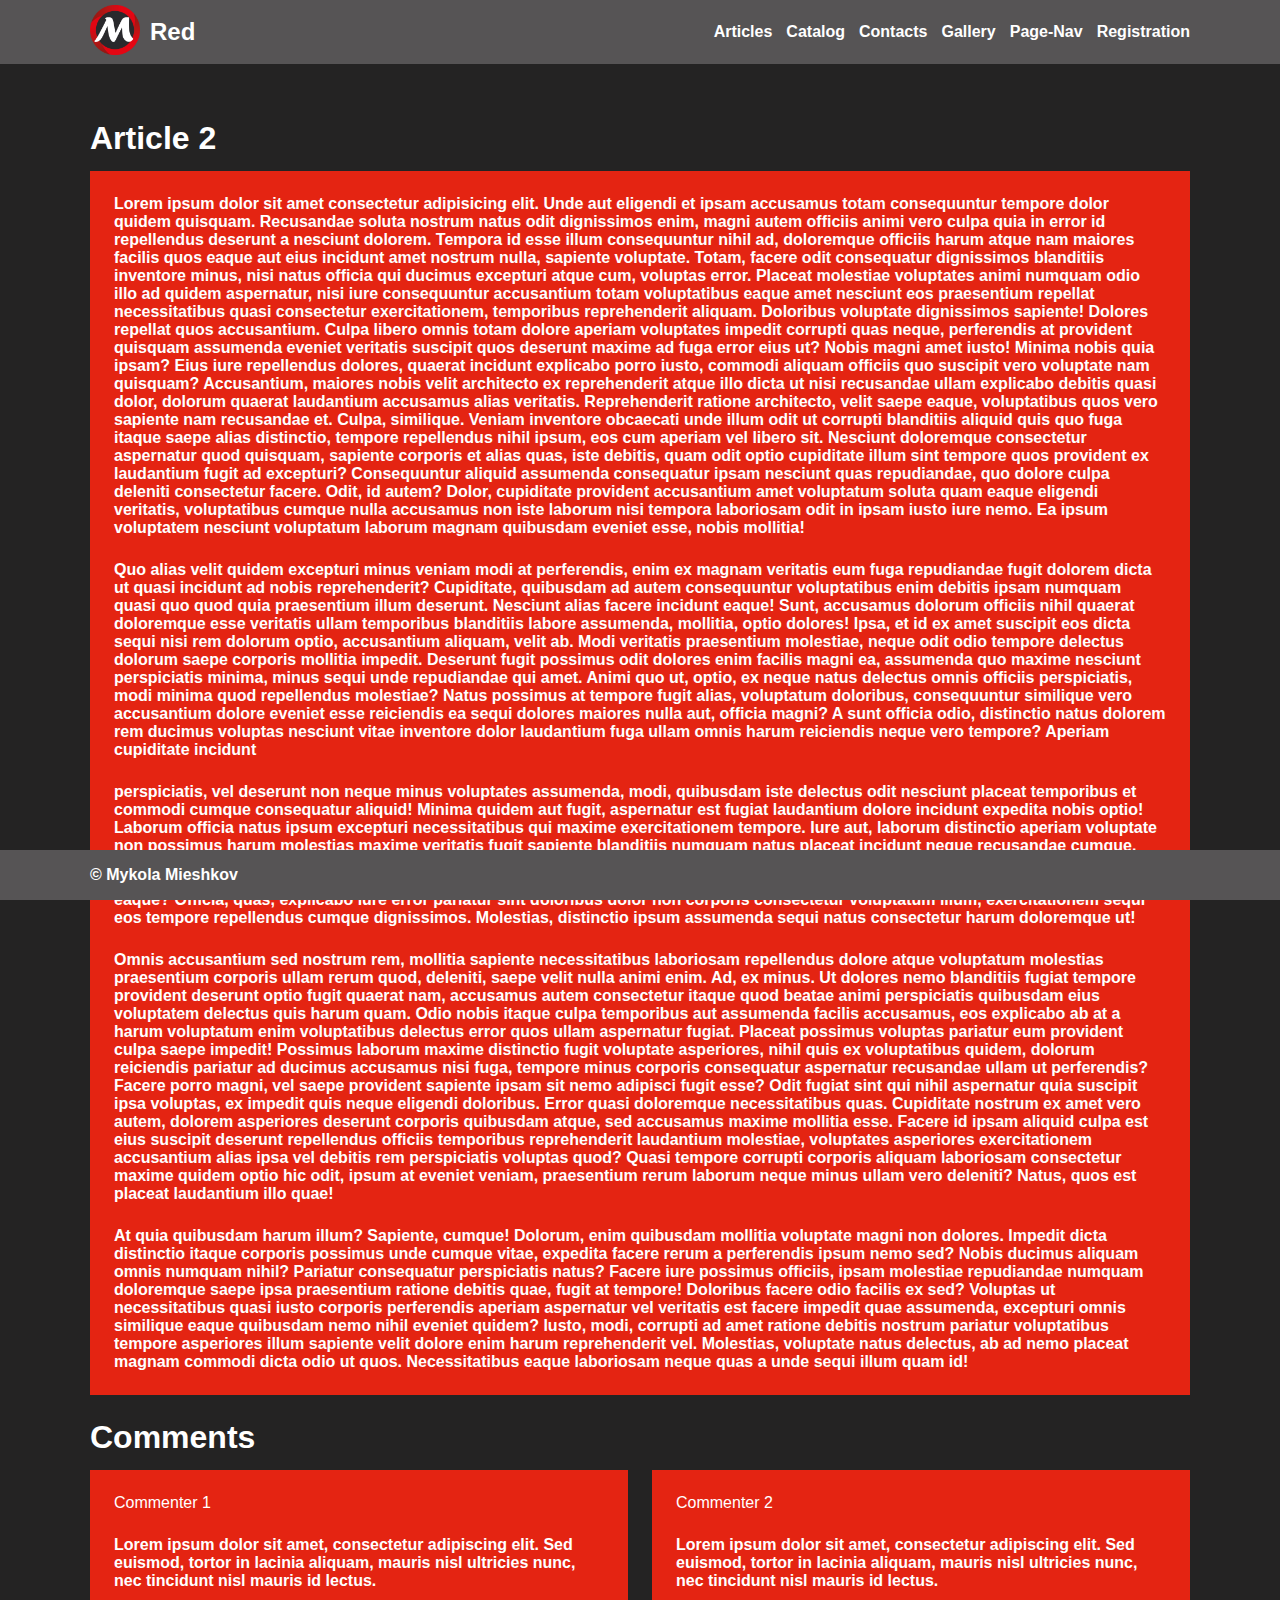
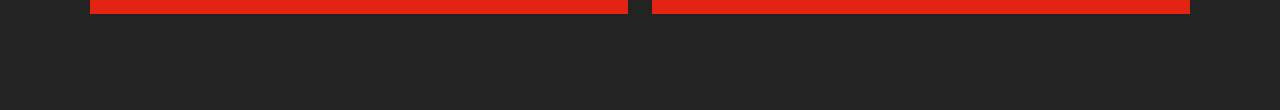
<file: pages/articles/article_2.html>
<!DOCTYPE html>
<html lang="en">

<head>
    <meta charset="UTF-8">
    <meta content="IE=edge" http-equiv="X-UA-Compatible">
    <meta content="width=device-width, initial-scale=1.0" name="viewport">

    <link rel="stylesheet" type="text/css" href="../../src/styles.css">

    <title>Article2</title>
</head>

<body>
    <header class="header">
        <div class="header__container">
            <div class="header__label">
                <a href="../../index.html">
                    <img class="header__label__logo" src="../../src/brand/multis_red.png"
                        alt="label">
                </a>
                <p class="header__label__text">Red</p>
            </div>
            <div>
                <ul class="header__nav__container">
                    <li><a class="header__nav__item" href="../articles.html">Articles</a>
                    </li>
                    <li><a class="header__nav__item" href="../catalog.html">Catalog</a></li>
                    <li><a class="header__nav__item" href="../contacts.html">Contacts</a>
                    </li>
                    <li><a class="header__nav__item" href="../gallery.html">Gallery</a></li>
                    <li><a class="header__nav__item" href="../page-nav.html">Page-Nav</a>
                    </li>
                    <li><a class="header__nav__item" href="../registration.html">Registration</a>
                    </li>
                </ul>
            </div>
        </div>
    </header>

    <main class="main">
        <div class="main__article__container">
            <div>
                <h2 class="main__header__title">Article 2</h2>
                <div class="main__container__text">
                    <p>
                        Lorem ipsum dolor sit amet consectetur adipisicing elit. Unde aut eligendi
                        et ipsam accusamus totam consequuntur tempore dolor quidem quisquam.
                        Recusandae soluta nostrum natus odit dignissimos enim, magni autem officiis
                        animi vero culpa quia in error id repellendus deserunt a nesciunt dolorem.
                        Tempora id esse illum consequuntur nihil ad, doloremque officiis harum atque
                        nam maiores facilis quos eaque aut eius incidunt amet nostrum nulla,
                        sapiente voluptate. Totam, facere odit consequatur dignissimos blanditiis
                        inventore minus, nisi natus officia qui ducimus excepturi atque cum,
                        voluptas error. Placeat molestiae voluptates animi numquam odio illo ad
                        quidem aspernatur, nisi iure consequuntur accusantium totam voluptatibus
                        eaque amet nesciunt eos praesentium repellat necessitatibus quasi
                        consectetur exercitationem, temporibus reprehenderit aliquam. Doloribus
                        voluptate dignissimos sapiente! Dolores repellat quos accusantium. Culpa
                        libero omnis totam dolore aperiam voluptates impedit corrupti quas neque,
                        perferendis at provident quisquam assumenda eveniet veritatis suscipit quos
                        deserunt maxime ad fuga error eius ut? Nobis magni amet iusto! Minima nobis
                        quia ipsam? Eius iure repellendus dolores, quaerat incidunt explicabo porro
                        iusto, commodi aliquam officiis quo suscipit vero voluptate nam quisquam?
                        Accusantium, maiores nobis velit architecto ex reprehenderit atque illo
                        dicta ut nisi recusandae ullam explicabo debitis quasi dolor, dolorum
                        quaerat laudantium accusamus alias veritatis. Reprehenderit ratione
                        architecto, velit saepe eaque, voluptatibus quos vero sapiente nam
                        recusandae et. Culpa, similique. Veniam inventore obcaecati unde illum odit
                        ut corrupti blanditiis aliquid quis quo fuga itaque saepe alias distinctio,
                        tempore repellendus nihil ipsum, eos cum aperiam vel libero sit. Nesciunt
                        doloremque consectetur aspernatur quod quisquam, sapiente corporis et alias
                        quas, iste debitis, quam odit optio cupiditate illum sint tempore quos
                        provident ex laudantium fugit ad excepturi? Consequuntur aliquid assumenda
                        consequatur ipsam nesciunt quas repudiandae, quo dolore culpa deleniti
                        consectetur facere. Odit, id autem? Dolor, cupiditate provident accusantium
                        amet voluptatum soluta quam eaque eligendi veritatis, voluptatibus cumque
                        nulla accusamus non iste laborum nisi tempora laboriosam odit in ipsam iusto
                        iure nemo. Ea ipsum voluptatem nesciunt voluptatum laborum magnam quibusdam
                        eveniet esse, nobis mollitia!
                    </p>
                    <p>
                        Quo alias velit quidem excepturi minus veniam
                        modi at perferendis, enim ex magnam veritatis eum fuga repudiandae fugit
                        dolorem dicta ut quasi incidunt ad nobis reprehenderit? Cupiditate,
                        quibusdam ad autem consequuntur voluptatibus enim debitis ipsam numquam
                        quasi quo quod quia praesentium illum deserunt. Nesciunt alias facere
                        incidunt eaque! Sunt, accusamus dolorum officiis nihil quaerat doloremque
                        esse veritatis ullam temporibus blanditiis labore assumenda, mollitia, optio
                        dolores! Ipsa, et id ex amet suscipit eos dicta sequi nisi rem dolorum
                        optio, accusantium aliquam, velit ab. Modi veritatis praesentium molestiae,
                        neque odit odio tempore delectus dolorum saepe corporis mollitia impedit.
                        Deserunt fugit possimus odit dolores enim facilis magni ea, assumenda quo
                        maxime nesciunt perspiciatis minima, minus sequi unde repudiandae qui amet.
                        Animi quo ut, optio, ex neque natus delectus omnis officiis perspiciatis,
                        modi minima quod repellendus molestiae? Natus possimus at tempore fugit
                        alias, voluptatum doloribus, consequuntur similique vero accusantium dolore
                        eveniet esse reiciendis ea sequi dolores maiores nulla aut, officia magni? A
                        sunt officia odio, distinctio natus dolorem rem ducimus voluptas nesciunt
                        vitae inventore dolor laudantium fuga ullam omnis harum reiciendis neque
                        vero tempore? Aperiam cupiditate incidunt</p>
                    <p>
                        perspiciatis, vel deserunt non neque minus voluptates assumenda, modi,
                        quibusdam iste delectus odit nesciunt placeat temporibus et commodi cumque
                        consequatur aliquid! Minima quidem aut fugit, aspernatur est fugiat
                        laudantium dolore incidunt expedita nobis optio! Laborum officia natus ipsum
                        excepturi necessitatibus qui maxime exercitationem tempore. Iure aut,
                        laborum distinctio aperiam voluptate non possimus harum molestias maxime
                        veritatis fugit sapiente blanditiis numquam natus placeat incidunt neque
                        recusandae cumque. Eius inventore suscipit vitae illo repellendus commodi
                        amet nisi libero magni deserunt asperiores optio, dolore doloribus minima,
                        tempora voluptatibus doloremque debitis. Minus dolore sunt mollitia
                        voluptate iure id sed quidem ipsum, dolorem voluptatum, expedita eaque?
                        Officia, quas, explicabo iure error pariatur sint doloribus dolor non
                        corporis consectetur voluptatum illum, exercitationem sequi eos tempore
                        repellendus cumque dignissimos. Molestias, distinctio ipsum assumenda sequi
                        natus consectetur harum doloremque ut!
                    </p>
                    <p>
                        Omnis accusantium sed nostrum rem, mollitia sapiente
                        necessitatibus laboriosam repellendus dolore atque voluptatum molestias
                        praesentium corporis ullam rerum quod, deleniti, saepe velit nulla animi
                        enim. Ad, ex minus. Ut dolores nemo blanditiis fugiat tempore provident
                        deserunt optio fugit quaerat nam, accusamus autem consectetur itaque quod
                        beatae animi perspiciatis quibusdam eius voluptatem delectus quis harum
                        quam. Odio nobis itaque culpa temporibus aut assumenda facilis accusamus,
                        eos explicabo ab at a harum voluptatum enim voluptatibus delectus error quos
                        ullam aspernatur fugiat. Placeat possimus voluptas pariatur eum provident
                        culpa saepe impedit! Possimus laborum maxime distinctio fugit voluptate
                        asperiores, nihil quis ex voluptatibus quidem, dolorum reiciendis pariatur
                        ad ducimus accusamus nisi fuga, tempore minus corporis consequatur
                        aspernatur recusandae ullam ut perferendis? Facere porro magni, vel saepe
                        provident sapiente ipsam sit nemo adipisci fugit esse? Odit fugiat sint qui
                        nihil aspernatur quia suscipit ipsa voluptas, ex impedit quis neque eligendi
                        doloribus. Error quasi doloremque necessitatibus quas. Cupiditate nostrum ex
                        amet vero autem, dolorem asperiores deserunt corporis quibusdam atque, sed
                        accusamus maxime mollitia esse. Facere id ipsam aliquid culpa est eius
                        suscipit deserunt repellendus officiis temporibus reprehenderit laudantium
                        molestiae, voluptates asperiores exercitationem accusantium alias ipsa vel
                        debitis rem perspiciatis voluptas quod? Quasi tempore corrupti corporis
                        aliquam laboriosam consectetur maxime quidem optio hic odit, ipsum at
                        eveniet veniam, praesentium rerum laborum neque minus ullam vero deleniti?
                        Natus, quos est placeat laudantium illo quae!</p>
                    <p>
                        At quia quibusdam harum illum?
                        Sapiente, cumque! Dolorum, enim quibusdam mollitia voluptate magni non
                        dolores. Impedit dicta distinctio itaque corporis possimus unde cumque
                        vitae, expedita facere rerum a perferendis ipsum nemo sed? Nobis ducimus
                        aliquam omnis numquam nihil? Pariatur consequatur perspiciatis natus? Facere
                        iure possimus officiis, ipsam molestiae repudiandae numquam doloremque saepe
                        ipsa praesentium ratione debitis quae, fugit at tempore! Doloribus facere
                        odio facilis ex sed? Voluptas ut necessitatibus quasi iusto corporis
                        perferendis aperiam aspernatur vel veritatis est facere impedit quae
                        assumenda, excepturi omnis similique eaque quibusdam nemo nihil eveniet
                        quidem? Iusto, modi, corrupti ad amet ratione debitis nostrum pariatur
                        voluptatibus tempore asperiores illum sapiente velit dolore enim harum
                        reprehenderit vel. Molestias, voluptate natus delectus, ab ad nemo placeat
                        magnam commodi dicta odio ut quos. Necessitatibus eaque laboriosam neque
                        quas a unde sequi illum quam id!
                    </p>
                </div>
            </div>

            <div>
                <h2 id="comments" class="main__header__title">Comments</h2>
                <div class="main__container__comments">
                    <div class="main__container__text">
                        <p class="main__container__comments__commenter">Commenter 1</p>
                        <p>Lorem ipsum dolor sit amet, consectetur adipiscing elit. Sed euismod,
                            tortor in
                            lacinia
                            aliquam, mauris nisl ultricies nunc, nec tincidunt nisl mauris id
                            lectus.</p>
                    </div>
                    <div class="main__container__text">
                        <p class="main__container__comments__commenter">Commenter 2</p>
                        <p>Lorem ipsum dolor sit amet, consectetur adipiscing elit. Sed euismod,
                            tortor in
                            lacinia
                            aliquam, mauris nisl ultricies nunc, nec tincidunt nisl mauris id
                            lectus.</p>
                    </div>
                </div>
            </div>
        </div>
    </main>
    <footer class="footer">
        <div class="footer__container">
            <p class="footer__text">&copy; Mykola Mieshkov</p>
        </div>
    </footer>
</body>

</html>
</file>
<file: src/styles.css>
:root {
  /* Backgrounds */
  --color-bg-primary: #242323;

  /* Borders */
  --border-color: #565455;

  /* Colors */
  --color-accent: #e42412;
  --color-accent-light: #ec6559;
  --color-secondary: #565455;

  /* Margins */
  --container-horizontal-margin: calc((100% - var(--cointaner-min-width)) / 2);

  /* Sizes */
  --content-max-width: 1100px;
  --footer-height: 40px;
  --header-height: 64px;
}

* {
  box-sizing: border-box;
  list-style: none;
  margin: 0%;
  padding: 0%;
}

html {
  background-color: var(--color-bg-primary);
  min-width: calc(min(100%, var(--content-max-width)));
}

body {
  font-family: sans-serif;
  margin: 0;
  padding: 0;
}

body::-webkit-scrollbar {
  display: none;
}

.footer {
  background-color: var(--color-secondary);
  bottom: 0px;
  position: fixed;
  width: 100%;
}

.footer__container {
  justify-content: center;
  margin: auto;
  padding: 16px 0px;
  width: var(--content-max-width);
}

.footer__text {
  color: white;
  font-weight: bold;
}

.header {
  background-color: var(--color-secondary);
  position: fixed;
  top: 0;
  width: 100%;
  z-index: 1;
}

.header__container {
  align-items: center;
  display: flex;
  height: var(--header-height);
  justify-content: space-between;
  margin: auto;
  width: var(--content-max-width);
}

.header__label {
  align-items: center;
  display: flex;
  gap: 10px;
}

.header__label__logo {
  height: 50px;
  scale: 1;
  transition: 0.3s;
  width: 50px;
}

.header__label__logo:hover {
  border-radius: 100%;
  box-shadow: 0 0 10px 4px var(--color-accent);
  scale: 1.1;
  transition: 0.3s;
}

.header__label__text {
  color: white;
  font-size: 1.5rem;
  font-weight: bold;
}

.header__nav__container {
  display: flex;
  gap: 14px;
  list-style: none;
}

.header__nav__item {
  color: white;
  font-weight: bold;
  text-decoration: none;
  transition: 0.3s;
}

.header__nav__item:hover {
  color: var(--color-accent);
  transition: 0.3s;
}

.header__nav__item.active {
  color: var(--color-accent);
  font-weight: bold;
  text-decoration: none;
}

.main {
  margin: auto;
  margin-bottom: calc(var(--footer-height) + 56px);
  margin-top: calc(var(--header-height) + 56px);
  width: var(--content-max-width);
}

.main__article__container {
  display: flex;
  flex-direction: column;
  gap: 24px;
}

.main__catalog__container {
  background-color: var(--color-accent);
  padding: 24px;
}

.main__gallery__container__content {
  display: flex;
  justify-content: space-between;
}

.main__gallery__container__group {
  display: flex;
  flex-direction: column;
  justify-content: center;
  text-align: center;
  text-decoration: none;
  color: var(--color-bg-primary);
  font-size: 16px;
  font-weight: bold;
  transition: 0.3s;
}

.main__gallery__container__group:hover {
  color: white;
  text-decoration: underline;
  transition: 0.3s;
  scale: 1.05;
}

.main__gallery__container__group__image {
  object-fit: cover;
  width: 320px;
  height: 500px;
}

.main__catalog__container__list {
  gap: 24px;
  list-style: circle !important;
}

.main__catalog__container__list__item {
  font-size: 16px;
  font-weight: 600;
  list-style: circle !important;
  margin-bottom: 8px;
  margin-left: 36px;
}

.main__catalog__container__title {
  color: white;
  font-size: 32px;
  font-weight: bold;
  margin-bottom: 14px;
}

.main__contacts__title {
  font-size: 32px;
  font-weight: bold;
}

.main__container__page_nav {
  background-color: var(--color-accent);
  flex-direction: row;
  display: flex;
  margin-bottom: 24px;
  padding: 16px;
  gap: 24px;
  list-style: none;
}

.main__container__page_nav__item {
  font-size: 16px;
  font-weight: bold;
}

.main__container__page_nav__item__link {
  color: white;
  text-decoration: none;
  transition: 0.3s;
}

.main__container__page_nav__item__link:hover {
  color: var(--color-bg-primary);
  text-decoration: underline;
  transition: 0.3s;
}

.main__container {
  display: flex;
  flex-direction: column;
}

.main__container__card {
  background-color: var(--color-accent);
  padding: 24px;
}

.main__container__subtitle {
  color: white;
  font-size: 20px;
  font-weight: bold;
  margin-bottom: 14px;
}

.main__container__subtitle__1 {
  color: white;
  font-size: 20px;
  font-weight: bold;
  margin-bottom: 8px;
}

.main__container__subtitle__2 {
  color: white;
  font-size: 20px;
  font-weight: bold;
  margin-top: 16px;
  margin-bottom: 8px;
}

.main__container__comments {
  display: flex;
  gap: 24px;
}

.main__container__comments__commenter {
  font-size: 16px;
  font-weight: 500;
}

.main__container__text {
  background-color: var(--color-accent);
  color: white;
  display: flex;
  flex-direction: column;
  font-weight: bold;
  gap: 24px;
  padding: 24px;
}

.main__header__title {
  color: white;
  font-size: 32px;
  font-weight: bold;
  margin-bottom: 14px;
  text-decoration: none;
}

.main__header__title__link {
  color: white;
  text-decoration: none;
  transition: 0.3s;
}

.main__header__title__link:hover {
  color: var(--color-accent);
  transition: 0.3s;
}

.main__home__container {
  display: flex;
  gap: 24px;
}

.main__home__container__nav {
  display: flex;
  flex-direction: column;
  list-style: none;
  padding: 0%;
  row-gap: 24px;
}

.main__home__container__nav__item {
  background-color: var(--color-accent);
  margin: 0px;
  padding: 0px;
  scale: 1;
  transition: 0.3s;
}

.main__home__container__nav__item:hover {
  background-color: var(--color-accent-light);
  box-shadow: 0 0 10px 0px var(--color-accent);
  scale: 1.1;
  transition: 0.3s;
}

.main__home__container__nav__title {
  color: white;
  font-weight: bold;
  padding: 12px;
}

.main__home__container__nav__item__link {
  height: 300px;
  width: 300px;
}

.main__home__container__text__link {
  color: var(--color-bg-primary);
  text-decoration: none;
  transition: 0.3s;
}

.main__home__container__text__link:hover {
  color: white;
  text-decoration: underline;
  transition: 0.3s;
}

.main__contacts__container__section__row {
  display: flex;
  flex-direction: row;
  gap: 24px;
  margin-bottom: 24px;
}

.main__contacts__container__section__row__item {
  width: 50%;
  display: flex;
  flex-direction: column;
}

.main__contacts__container__section__row__item__title {
  color: white;
  font-size: 20px;
  font-weight: bold;
  margin-bottom: 14px;
}

.main__contacts__google__map {
  height: 300px;
  width: 100%;
}

.main__contacts__container__section__row__item__title {
  color: white;
  font-size: 16px;
  font-weight: bold;
}

.main__contacts__container__section__row__item__text {
  color: white;
  font-size: 16px;
  font-weight: 500;
}

.main__contacts__container__section__row__item__contact__info {
  background-color: var(--color-bg-primary);
  height: 100%;
  display: flex;
  flex-direction: column;
  padding: 24px;
  gap: 24px;
}

.main__contacts__container__section__row__form {
  width: 100%;
  display: flex;
  flex-direction: column;
  color: white;
  font-size: 16px;
  font-weight: bold;
}

.main__contacts__container__section__row__form__fieldset {
  background-color: var(--color-bg-primary);
  border: none;
  display: flex;
  flex-direction: column;
  gap: 24px;
  padding: 24px;
  align-items: center;
}

.main__contacts__container__section__row__form__fieldset__row {
  width: 50%;
  display: flex;
  flex-direction: column;
  gap: 8px;
}

.main__contacts__container__section__row__form__fieldset__row__input {
  background-color: white;
  border: none;
  font-size: 16px;
  font-weight: 500;
  padding: 8px;
}

.main__contacts__container__section__row__form__fieldset__row__input__textarea {
  background-color: white;
  border: none;
  font-size: 16px;
  font-weight: 500;
  font-family: sans-serif;
  padding: 8px;
  resize: vertical;
}

.main__form__fieldset__row__input__submit {
  background-color: var(--color-accent);
  border: none;
  color: white;
  font-size: 16px;
  font-weight: bold;
  padding: 8px;
  transition: 0.3s;
}

.main__form__fieldset__row__input__submit:hover {
  background-color: var(--color-accent-light);
  transition: 0.3s;
  cursor: pointer;
}

.main__sign_up__container__form {
  background-color: var(--color-accent);
  padding: 24px;
  display: flex;
  flex-direction: column;
  gap: 24px;
}

.main__sign_up__container__form__fieldset {
  border: none;
  display: flex;
  flex-direction: column;
  gap: 24px;
  width: 100%;
}

.main__sign_up__container__form__fieldset__section {
  display: flex;
  flex-direction: row;
  justify-content: space-between;
  gap: 24px;
}

.main__sign_up__container__form__fieldset__row {
  display: flex;
  flex-direction: column;
  gap: 8px;
}

.main__sign_up__container__form__radio__section {
  display: flex;
  flex-direction: row;
  gap: 8px;
  padding: 8px;
  background-color: white;
}

.main__sign_up__container__form__fieldset__row__radio {
  gap: 8px;
}

.main__sign_up__container__form__fieldset__row__input {
  background-color: white;
  border: none;
  font-size: 16px;
  font-weight: 500;
  padding: 8px;
}

.main__sign_up__container__form__fieldset__row__input__avatar {
  background-color: white;
  border: none;
  font-size: 16px;
  font-weight: 500;
  padding: 5px 8px;
}

.main__sign_up__container__form__fieldset__row__input__date {
  background-color: white;
  border: none;
  font-size: 16px;
  font-weight: 500;
  padding: 7px;
  width: 100%;
}

.main__sign_up__container__form__fieldset__textarea {
  width: 100%;
  background-color: white;
  border: none;
  font-size: 16px;
  font-weight: 500;
  font-family: sans-serif;
  padding: 8px;
  resize: vertical;
}

.main__sign_up__container__form__buttons__section {
  background-color: var(--color-bg-primary);
  padding: 16px;
}

.main__sign_up__container__section__row__form__fieldset__row {
  display: flex;
  flex-direction: column;
  gap: 8px;
}
</file>
